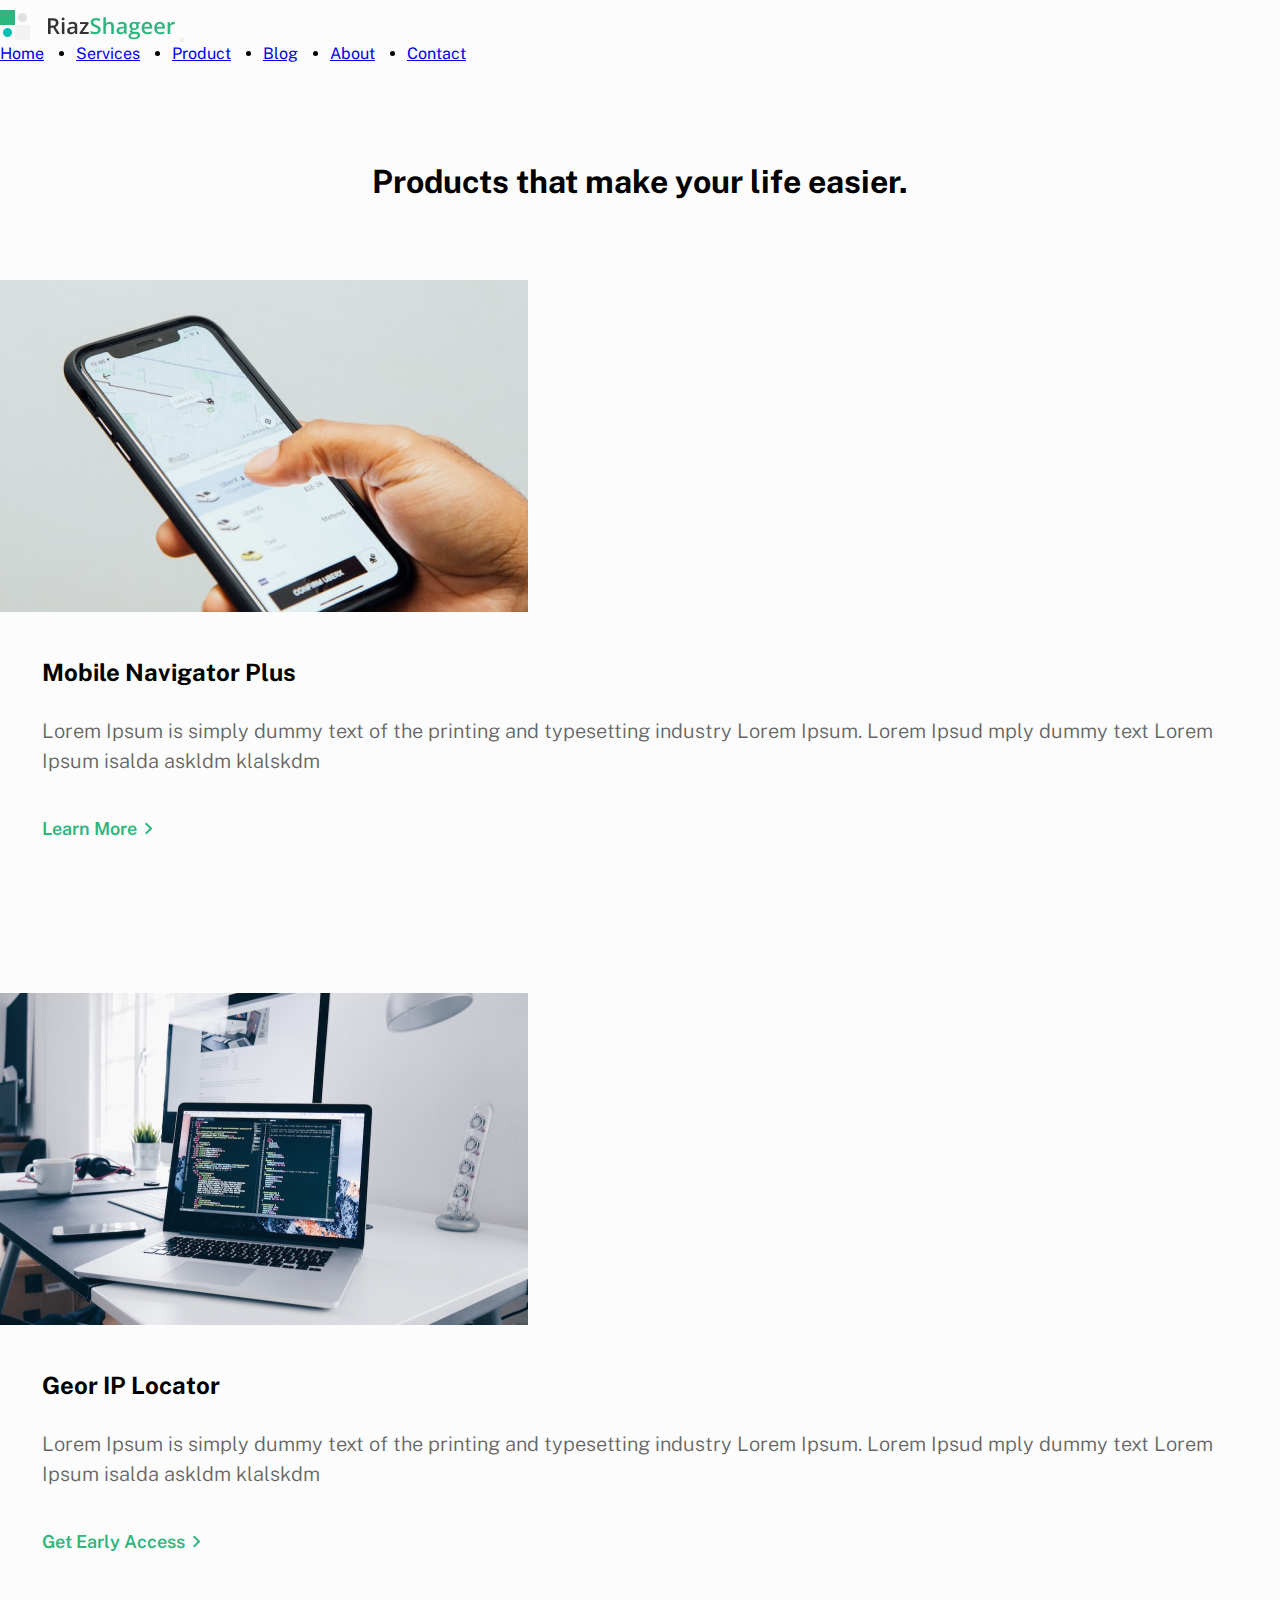
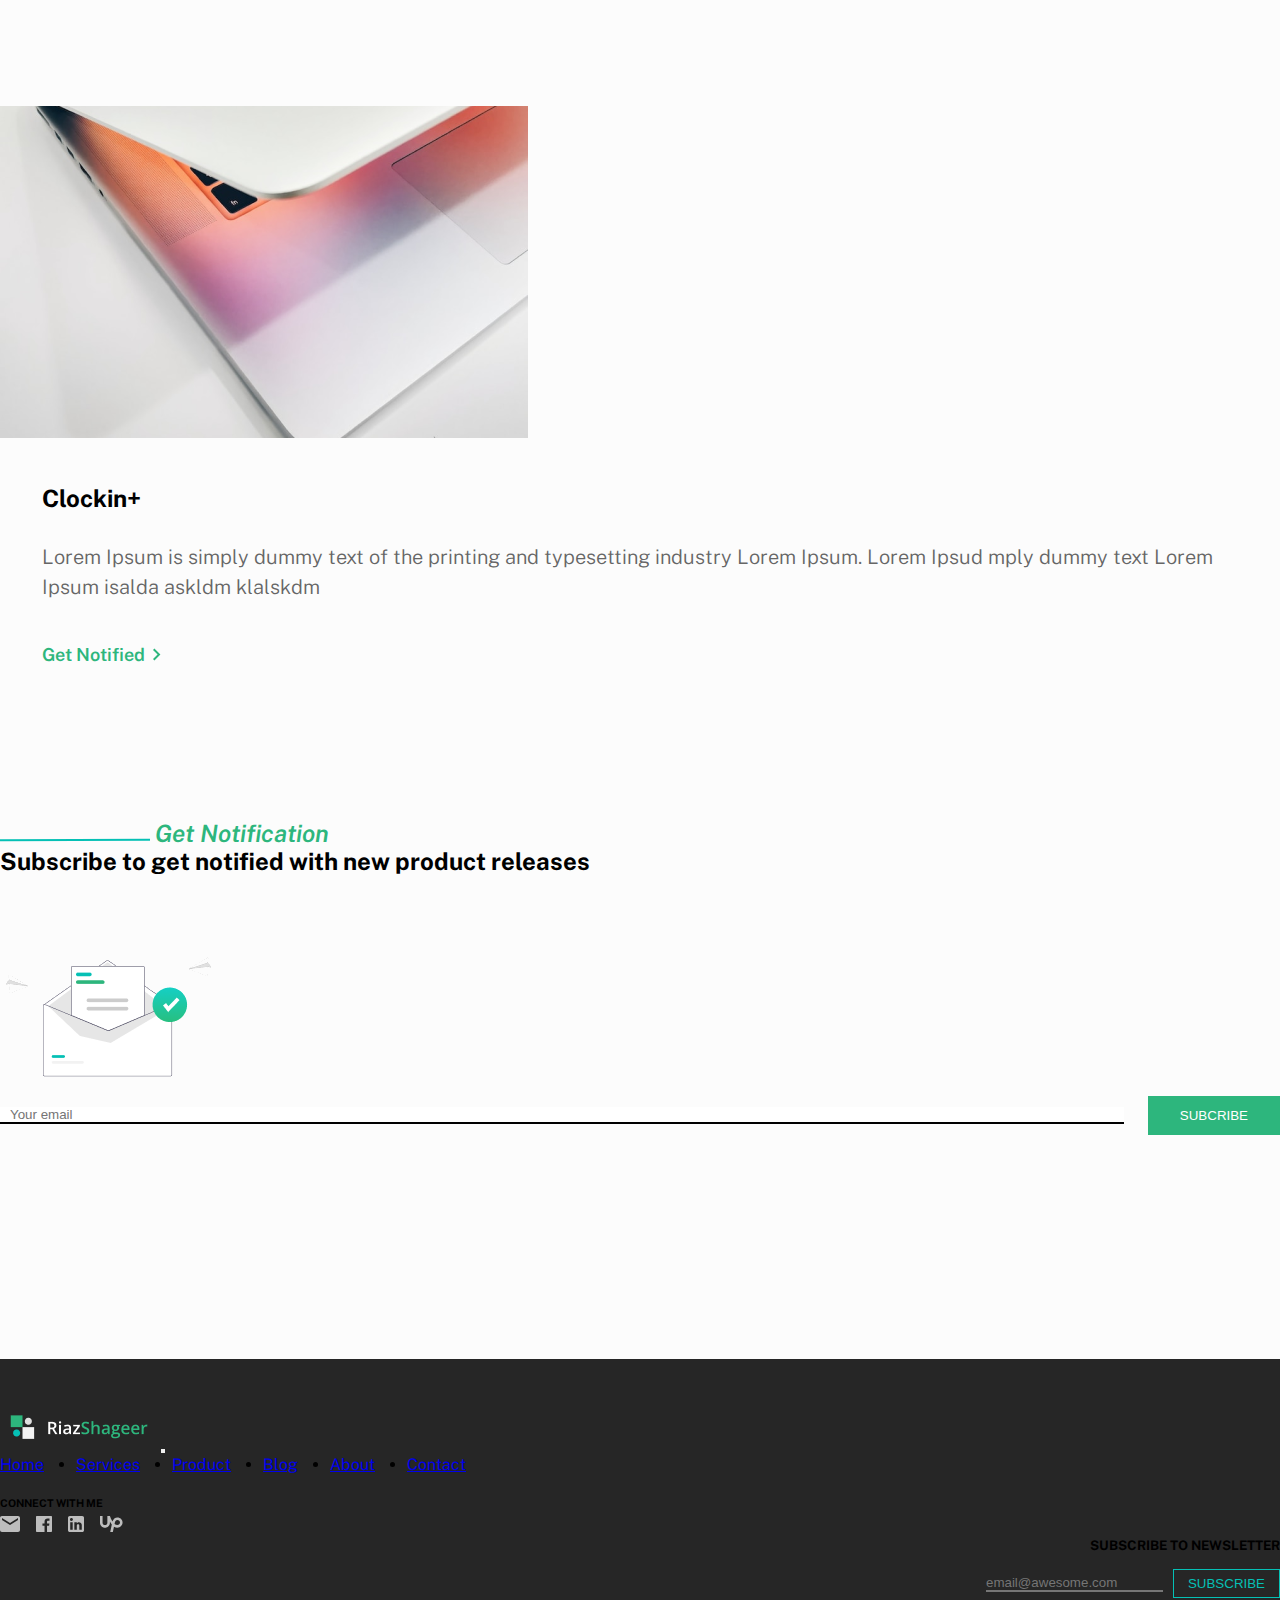
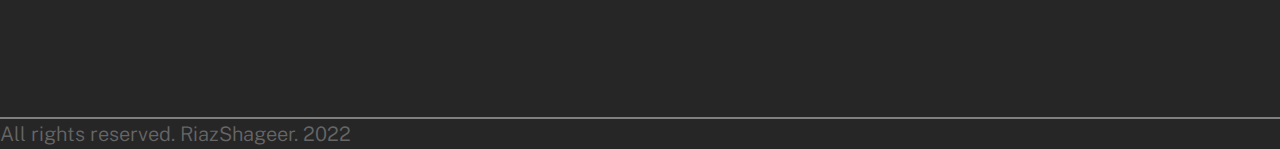
<file: index.html>
<!DOCTYPE html>
<html lang="en">

<head>
  <meta charset="UTF-8">
  <meta name="viewport" content="width=device-width, initial-scale=1.0">
  <link href="https://cdn.jsdelivr.net/npm/bootstrap@5.3.0/dist/css/bootstrap.min.css" rel="stylesheet"
    integrity="sha384-9ndCyUaIbzAi2FUVXJi0CjmCapSmO7SnpJef0486qhLnuZ2cdeRhO02iuK6FUUVM" crossorigin="anonymous">
  <script src="https://cdn.jsdelivr.net/npm/bootstrap@5.3.0/dist/js/bootstrap.bundle.min.js"
    integrity="sha384-geWF76RCwLtnZ8qwWowPQNguL3RmwHVBC9FhGdlKrxdiJJigb/j/68SIy3Te4Bkz"
    crossorigin="anonymous"></script>
  <link rel="stylesheet" href="index.css">
  <title>Document</title>
</head>

<style>
  body {
    background: #FCFCFC;
    font-family: 'Public Sans', sans-serif;
  }
</style>

<body>
  <nav class="navbar navbar-expand-lg" style="padding-top: 10px;">
    <div class="container">
      <a class="navbar-brand" href="#"><img src="Frame 13.png" alt=""></a>
      <button class="navbar-toggler" type="button" data-bs-toggle="collapse" data-bs-target="#navbarNav"
        aria-controls="navbarNav" aria-expanded="false" aria-label="Toggle navigation">
        <span class="navbar-toggler-icon"></span>
      </button>
      <div class="collapse navbar-collapse justify-content-end" id="navbarNav">
        <ul class="navbar-nav ul-navbar">
          <li class="nav-item">
            <a class="nav-link btn-navbar text-dark active" aria-current="page" href="#">Home</a>
          </li>
          <li class="nav-item">
            <a class="nav-link btn-navbar text-dark" href="#">Services</a>
          </li>
          <li class="nav-item">
            <a class="nav-link btn-navbar text-dark" href="ilanding.html">Product</a>
          </li>
          <li class="nav-item">
            <a class="nav-link btn-navbar text-dark" href="#">Blog</a>
          </li>
          <li class="nav-item">
            <a class="nav-link btn-navbar text-dark" href="#">About</a>
          </li>
          <li class="nav-item">
            <a class="nav-link btn-navbar text-dark" href="#">Contact</a>
          </li>

        </ul>
      </div>
    </div>
  </nav>

  <div class="container container-top">

    <h1>Products that make your life easier.</h1>

    <div class="row ">




      <div class="col-12 col-md-12 col-lg-5">

        <img class="img-down" src="Rectangle 38.png" alt="">

      </div>

      <div class="col-12 col-md-12 col-lg-7" style="padding: 42px;">

        <div class="col-body">
          <h2>Mobile Navigator Plus</h2>
          <p>Lorem Ipsum is simply dummy text of the printing and typesetting industry Lorem Ipsum. Lorem Ipsud mply
            dummy text Lorem Ipsum isalda askldm klalskdm</p>
          <a href="" class="link-btn">Learn More <svg xmlns="http://www.w3.org/2000/svg" width="8" height="13"
              viewBox="0 0 8 13" fill="none">
              <path d="M1.41 0.5L0 1.91L4.58 6.5L0 11.09L1.41 12.5L7.41 6.5L1.41 0.5Z" fill="#2DB67D" />
            </svg></a>
        </div>

      </div>



    </div>
  </div>



  <div class="container container-top">
    <div class="row ">




      <div class="col-12 col-md-12 col-lg-5">

        <img class="img-down" src="Rectangle 38 (1).png" alt="">

      </div>

      <div class="col-12 col-md-12 col-lg-7" style="padding: 42px;">

        <div class="col-body">
          <h2>Geor IP Locator</h2>
          <p>Lorem Ipsum is simply dummy text of the printing and typesetting industry Lorem Ipsum. Lorem Ipsud mply
            dummy text Lorem Ipsum isalda askldm klalskdm</p>
          <a href="" class="link-btn">Get Early Access <svg xmlns="http://www.w3.org/2000/svg" width="8" height="13"
              viewBox="0 0 8 13" fill="none">
              <path d="M1.41 0.5L0 1.91L4.58 6.5L0 11.09L1.41 12.5L7.41 6.5L1.41 0.5Z" fill="#2DB67D" />
            </svg></a>
        </div>

      </div>



    </div>
  </div>

  <div class="container container-top">
    <div class="row ">




      <div class="col-12 col-md-12 col-lg-5">

        <img class="img-down" src="Rectangle 10.png" alt="">
        <div class="img-hover1">
          <h2 class="heading-hover">COMING SOON</h2>
        </div>
      </div>

      <div class="col-12 col-md-12 col-lg-7" style="padding: 42px;">

        <div class="col-body">
          <h2>Clockin+</h2>
          <p>Lorem Ipsum is simply dummy text of the printing and typesetting industry Lorem Ipsum. Lorem Ipsud mply
            dummy text Lorem Ipsum isalda askldm klalskdm</p>
          <a href="" class="link-btn">Get Notified <svg xmlns="http://www.w3.org/2000/svg" width="8" height="13"
              viewBox="0 0 8 13" fill="none">
              <path d="M1.41 0.5L0 1.91L4.58 6.5L0 11.09L1.41 12.5L7.41 6.5L1.41 0.5Z" fill="#2DB67D" />
            </svg></a>
        </div>

      </div>

    </div>
  </div>



  <div class="container container-top">

    <div class="row">
      <div class="col-12 col-lg-6 pb-sm-5">
        <div class="col-body-2">
          <svg xmlns="http://www.w3.org/2000/svg" width="151" height="4" viewBox="0 0 151 4" fill="none">
            <line x1="150.002" y1="1.83905" x2="0.00200632" y2="2.16094" stroke="#05C0B5" stroke-width="2" />
          </svg> <span
            style="color: #2DB67D; font-size: 24px; font-style: italic; font-weight: 600; line-height: normal;">Get
            Notification</span>
        </div>
      </div>

      <div class="col-12 col-lg-6">
        <h2 class="sub">Subscribe to get notified with new product releases</h2>
      </div>

    </div>


    <div class="row" style="padding-top: 70px; ">

      <div class="col-12 col-lg-6">
        <img src="mail.png" alt="" class="col">
      </div>


      <div class="col-12 col-lg-6" style="display: flex;">
        <div class="email-input d-flex ">
          <input class="input1 active " style="padding-left: 10px;" type="text" placeholder="Your email"><button
            class="btn1" id="demo">SUBCRIBE</button>
        </div>
      </div>

    </div>
  </div>






  <div class="container-foter">

    <div class="container">

      <div class="row" style="padding-top: 40px;">

        <nav class="navbar navbar-expand-lg" style="padding-top: 10px;">
          <div class="container">
            <a class="navbar-brand" href="#"><img src="logo.png" alt=""></a>
            <button class="navbar-toggler" type="button" data-bs-toggle="collapse" data-bs-target="#navbarNav"
              aria-controls="navbarNav" aria-expanded="false" aria-label="Toggle navigation">
              <span class="navbar-toggler-icon"></span>
            </button>
            <div class="collapse navbar-collapse justify-content-end" id="navbarNav">
              <ul class="navbar-nav ul-navbar">
                <li class="nav-item">
                  <a class="nav-link btn-navbar text-light active" aria-current="page" href="#">Home</a>
                </li>
                <li class="nav-item">
                  <a class="nav-link btn-navbar text-light" href="#">Services</a>
                </li>
                <li class="nav-item">
                  <a class="nav-link btn-navbar text-light" href="#">Product</a>
                </li>
                <li class="nav-item">
                  <a class="nav-link btn-navbar text-light" href="#">Blog</a>
                </li>
                <li class="nav-item">
                  <a class="nav-link btn-navbar text-light" href="#">About</a>
                </li>
                <li class="nav-item">
                  <a class="nav-link btn-navbar text-light" href="#">Contact</a>
                </li>

              </ul>
            </div>
          </div>
        </nav>

      </div>


      <div class="row" style="padding-top: 23px;">


        <div class="col">

          <h6 class="text-light">CONNECT WITH ME</h6>

          <h2 class="vector">

            <div class="">
              <svg xmlns="http://www.w3.org/2000/svg" width="20" height="16" viewBox="0 0 20 16" fill="none">
                <path
                  d="M18 0H2C0.9 0 0.00999999 0.9 0.00999999 2L0 14C0 15.1 0.9 16 2 16H18C19.1 16 20 15.1 20 14V2C20 0.9 19.1 0 18 0ZM18 4L10 9L2 4V2L10 7L18 2V4Z"
                  fill="#BDBDBD" />
              </svg>
            </div>

            <div class="">
              <svg xmlns="http://www.w3.org/2000/svg" width="16" height="16" viewBox="0 0 16 16" fill="none">
                <path
                  d="M11.024 16V9.808H13.0978L13.408 7.40089H11.024V5.86489C11.024 5.168 11.2178 4.69244 12.2169 4.69244H13.4916V2.53956C12.8745 2.47408 12.2543 2.44233 11.6338 2.44444C9.79644 2.44444 8.53867 3.56622 8.53867 5.62667V7.40089H6.46044V9.808H8.53867V16H0.888889C0.653141 16 0.427048 15.9064 0.260349 15.7397C0.0936505 15.573 0 15.3469 0 15.1111V0.888889C0 0.653141 0.0936505 0.427048 0.260349 0.260349C0.427048 0.0936505 0.653141 0 0.888889 0H15.1111C15.3469 0 15.573 0.0936505 15.7397 0.260349C15.9064 0.427048 16 0.653141 16 0.888889V15.1111C16 15.3469 15.9064 15.573 15.7397 15.7397C15.573 15.9064 15.3469 16 15.1111 16H11.024Z"
                  fill="#BDBDBD" />
              </svg>
            </div>

            <div class="">
              <svg xmlns="http://www.w3.org/2000/svg" width="16" height="16" viewBox="0 0 16 16" fill="none">
                <path
                  d="M14.2222 0C14.6937 0 15.1459 0.187301 15.4793 0.520699C15.8127 0.854097 16 1.30628 16 1.77778V14.2222C16 14.6937 15.8127 15.1459 15.4793 15.4793C15.1459 15.8127 14.6937 16 14.2222 16H1.77778C1.30628 16 0.854097 15.8127 0.520699 15.4793C0.187301 15.1459 0 14.6937 0 14.2222V1.77778C0 1.30628 0.187301 0.854097 0.520699 0.520699C0.854097 0.187301 1.30628 0 1.77778 0H14.2222ZM13.7778 13.7778V9.06667C13.7778 8.29813 13.4725 7.56107 12.929 7.01763C12.3856 6.47419 11.6485 6.16889 10.88 6.16889C10.1244 6.16889 9.24444 6.63111 8.81778 7.32444V6.33778H6.33778V13.7778H8.81778V9.39556C8.81778 8.71111 9.36889 8.15111 10.0533 8.15111C10.3834 8.15111 10.6999 8.28222 10.9333 8.5156C11.1667 8.74898 11.2978 9.06551 11.2978 9.39556V13.7778H13.7778ZM3.44889 4.94222C3.84495 4.94222 4.22478 4.78489 4.50484 4.50484C4.78489 4.22478 4.94222 3.84495 4.94222 3.44889C4.94222 2.62222 4.27556 1.94667 3.44889 1.94667C3.05047 1.94667 2.66838 2.10494 2.38666 2.38666C2.10494 2.66838 1.94667 3.05047 1.94667 3.44889C1.94667 4.27556 2.62222 4.94222 3.44889 4.94222ZM4.68444 13.7778V6.33778H2.22222V13.7778H4.68444Z"
                  fill="#BDBDBD" />
              </svg>

            </div>

            <div class="">
              <svg xmlns="http://www.w3.org/2000/svg" width="23" height="16" viewBox="0 0 23 16" fill="none">
                <path
                  d="M17.4528 9.08886C16.4165 9.08886 15.4452 8.64974 14.5623 7.93512L14.7767 6.92337L14.7842 6.88387C14.9788 5.80912 15.5825 4.00658 17.4537 4.00658C18.1276 4.00708 18.7738 4.27502 19.2503 4.75155C19.7269 5.22809 19.9948 5.87427 19.9953 6.54819C19.9941 7.22196 19.7257 7.86775 19.2491 8.344C18.7725 8.82026 18.1265 9.08811 17.4528 9.08886ZM17.4528 1.43489C15.0654 1.43489 13.212 2.98543 12.4598 5.5402C11.3126 3.8157 10.4401 1.74518 9.93324 0H7.3606V6.68735C7.35986 7.32238 7.10732 7.9312 6.65838 8.38033C6.20943 8.82945 5.60071 9.08222 4.96568 9.08322C4.3309 9.08197 3.72251 8.82906 3.27392 8.37994C2.82533 7.93082 2.57313 7.32214 2.57264 6.68735V0H0V6.68735C0 9.42736 2.22849 11.6737 4.96568 11.6737C7.70475 11.6737 9.93324 9.42736 9.93324 6.68735V5.56841C10.4307 6.60931 11.0447 7.66432 11.7894 8.59709L10.2163 16H12.8463L13.9868 10.6309C14.9864 11.2694 16.1354 11.6737 17.4528 11.6737C20.2736 11.6737 22.567 9.36812 22.567 6.54913C22.567 3.72826 20.2736 1.43489 17.4528 1.43489Z"
                  fill="#BDBDBD" />
              </svg>
            </div>

          </h2>


        </div>



        <div class="col ">

          <div class="col-body3">
            <h5 class="text-light">SUBSCRIBE TO NEWSLETTER</h5>
          </div>

          <div class="input-foter">
            <input type="text" placeholder="email@awesome.com" class="input-2"> <button id="demo" class="btn-2">SUBSCRIBE</button>
          </div>

        </div>
      </div>



      <br>

      <div class="row  border-endd">

        <p class="pt-2 text-center">All rights reserved. RiazShageer. 2022</p>

      </div>







    </div>

  </div>



  <script>
    var demo = document.getElementById('demo');
  
    function clickhandle() {
      if (Notification.permission === 'granted') {
        new Notification('Hi there!', {
          body: 'Thanks to subcribe'
        });
      } else if (Notification.permission !== 'denied') {
        Notification.requestPermission().then(permission => {
          if (permission === 'granted') {
            new Notification('Hi there!', {
              body: 'This is a notification message.'
            });
          }
        });
      }
    }
  
    demo.addEventListener('click', clickhandle);
  </script>
  

</body>

</html>
</file>
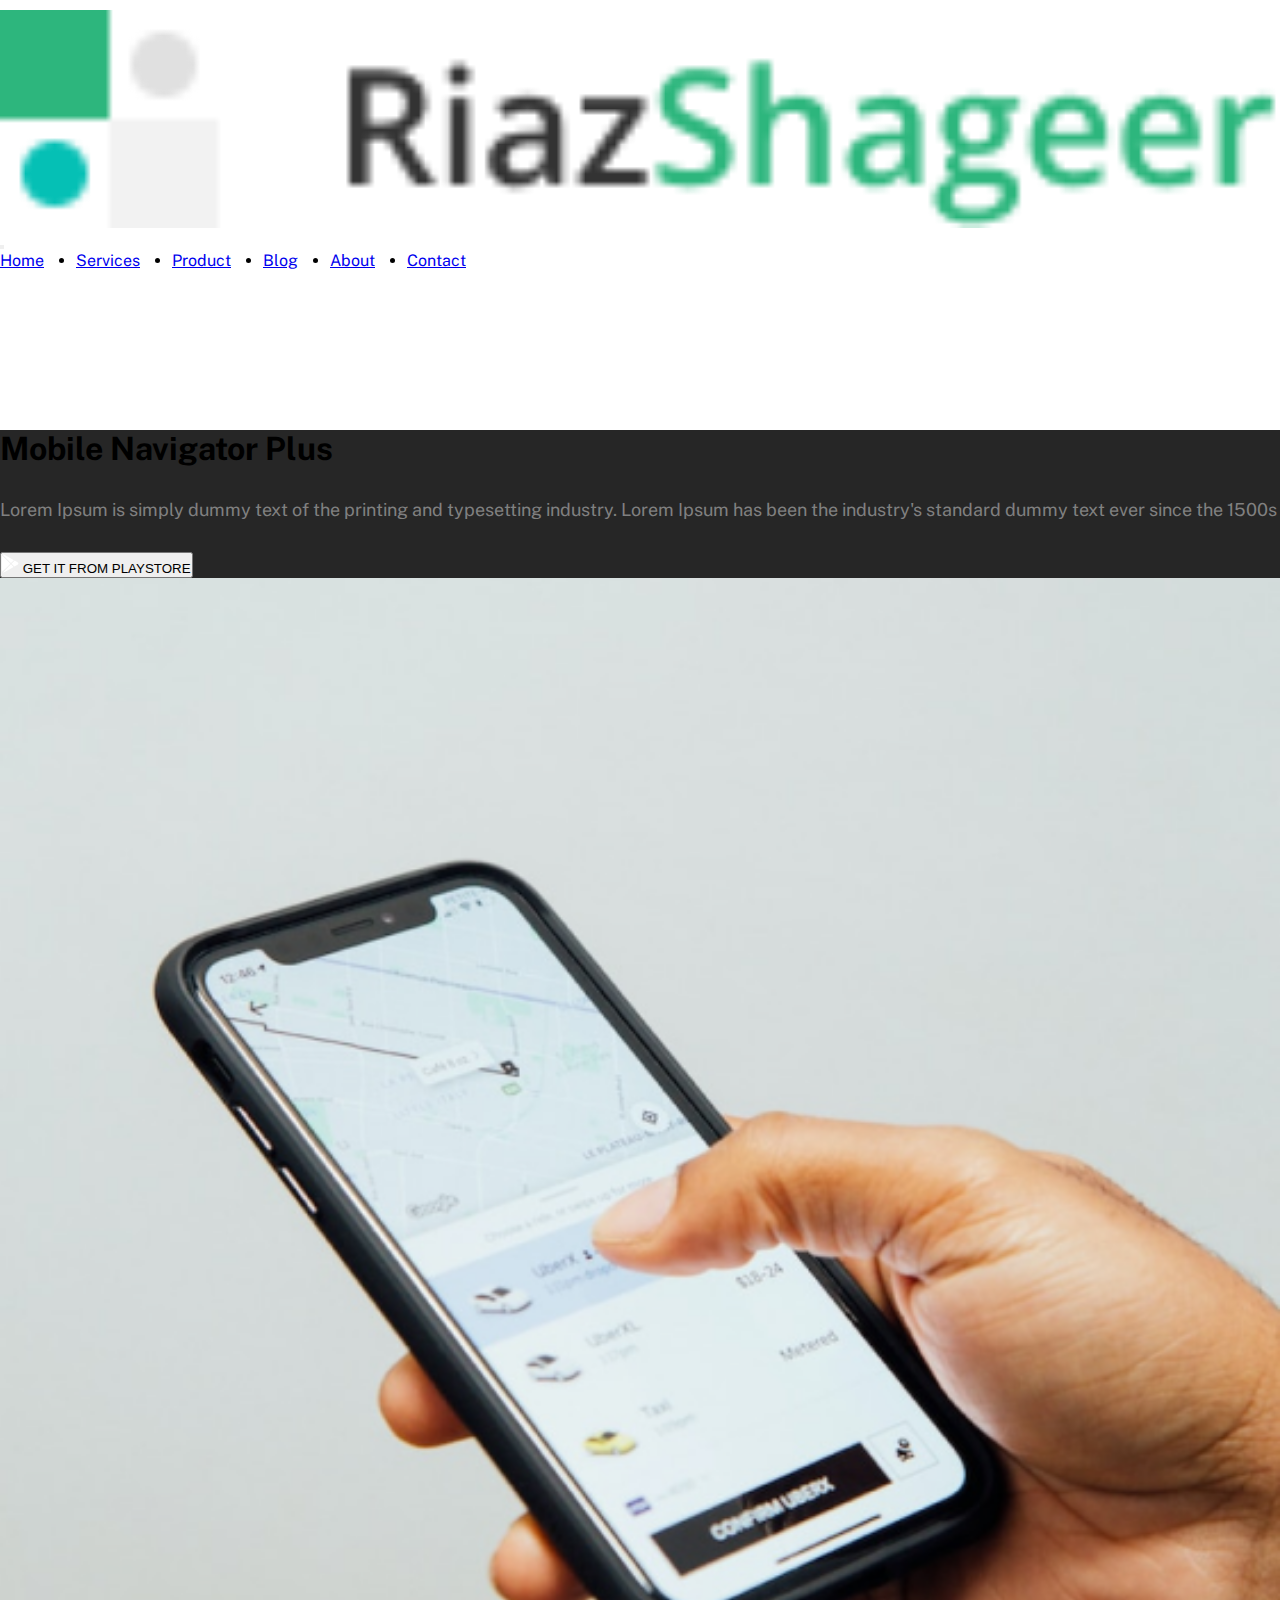
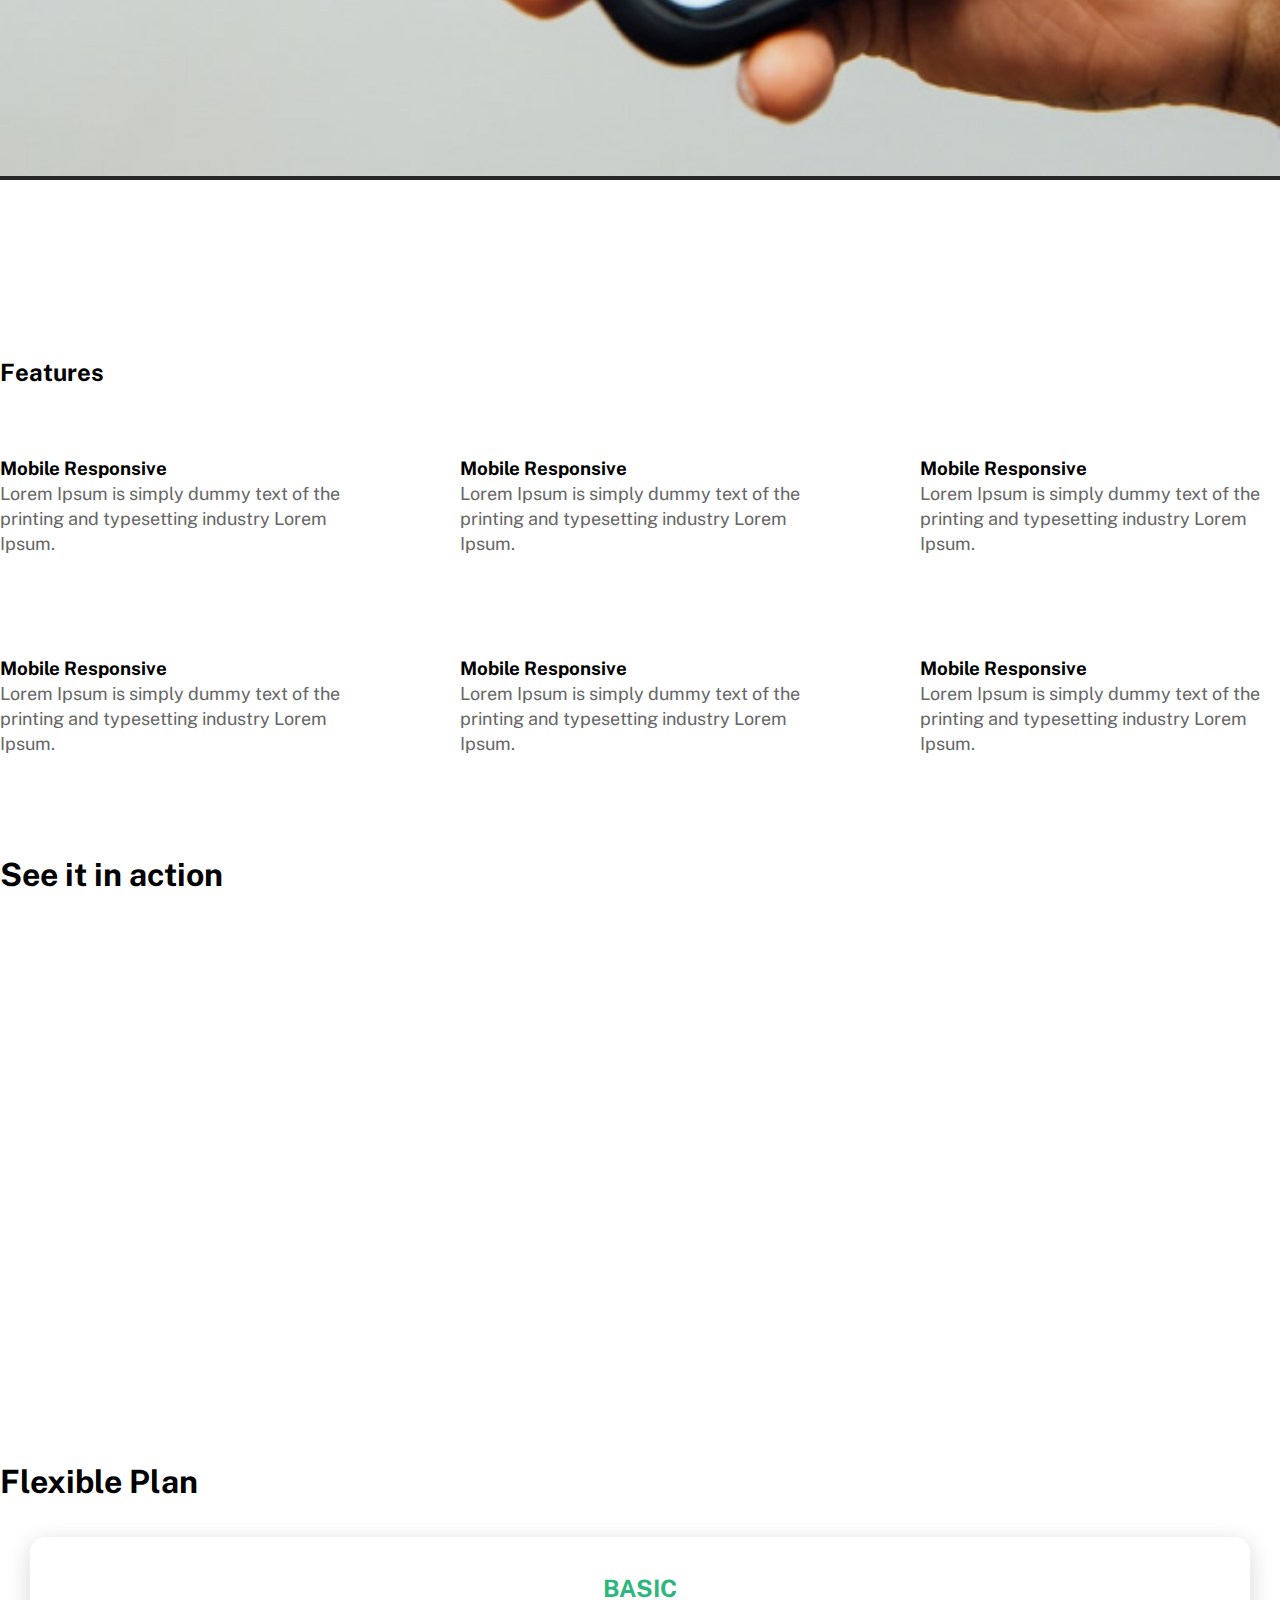
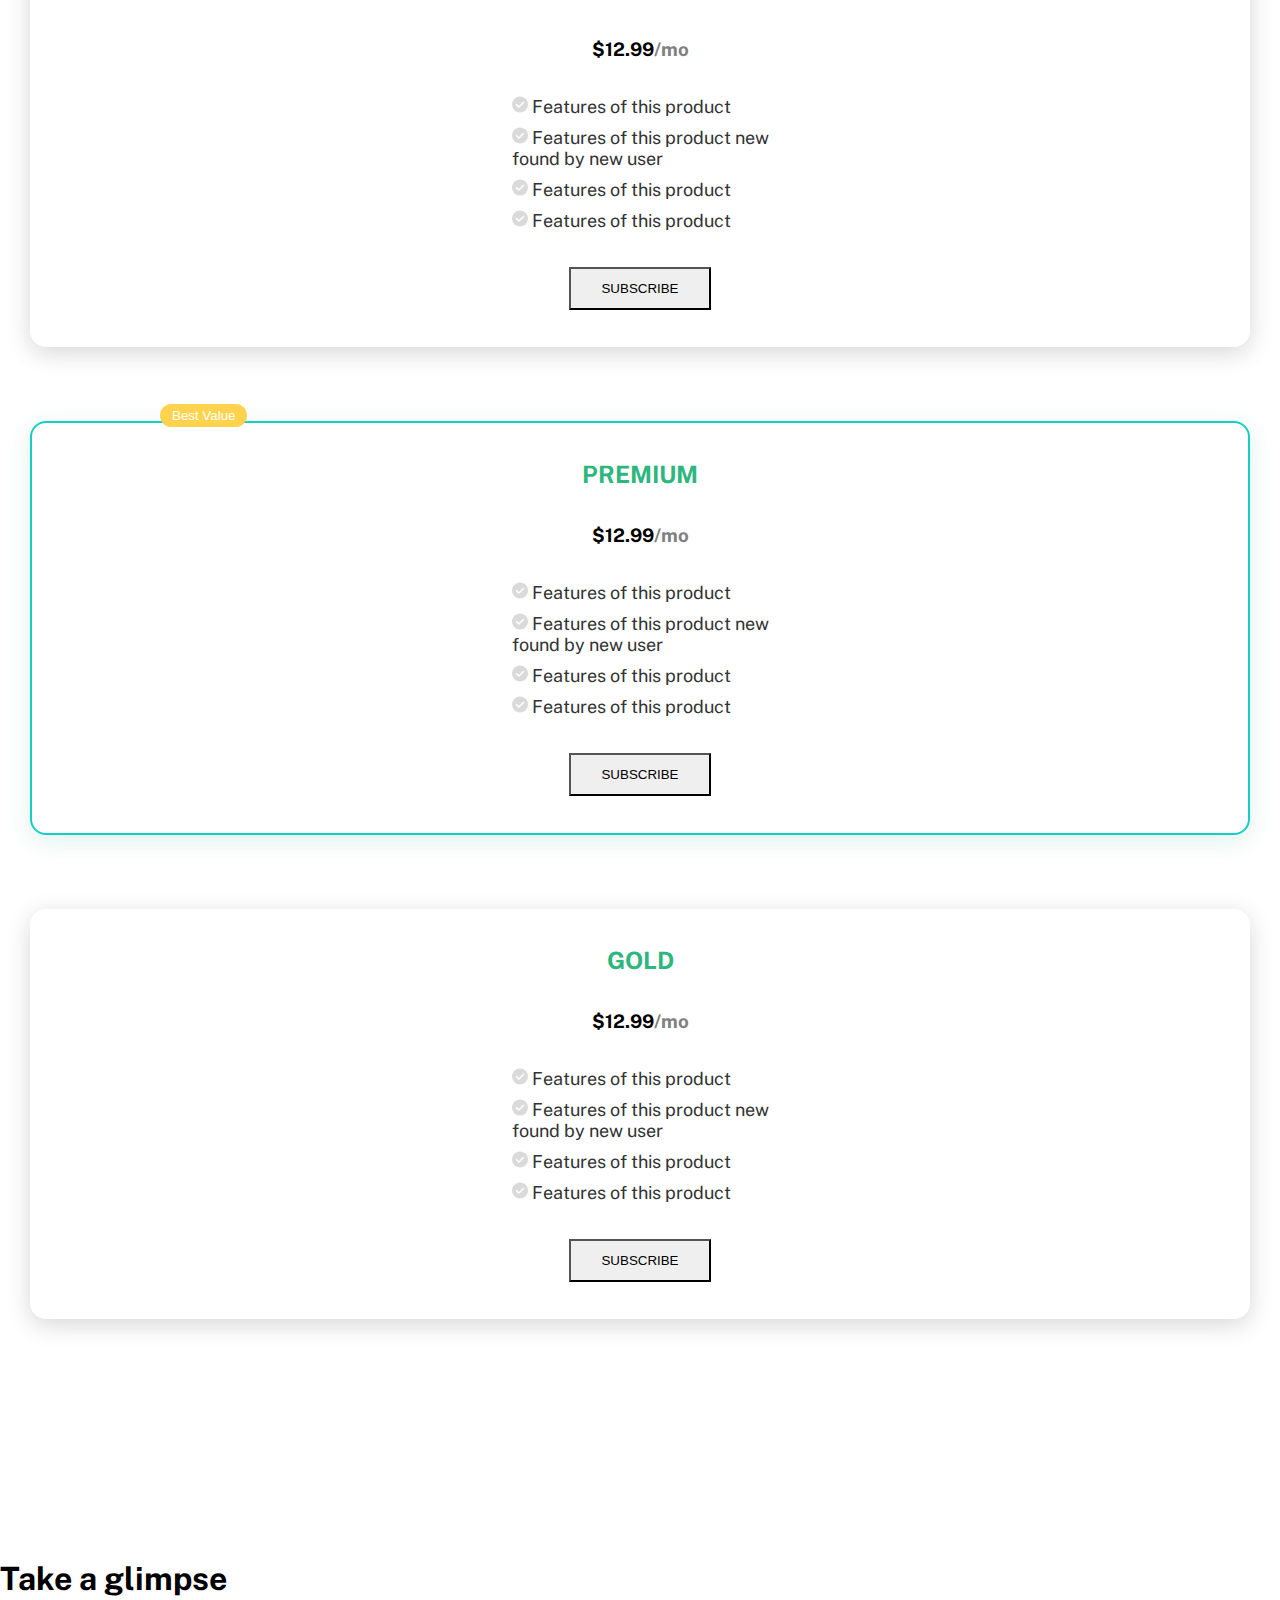
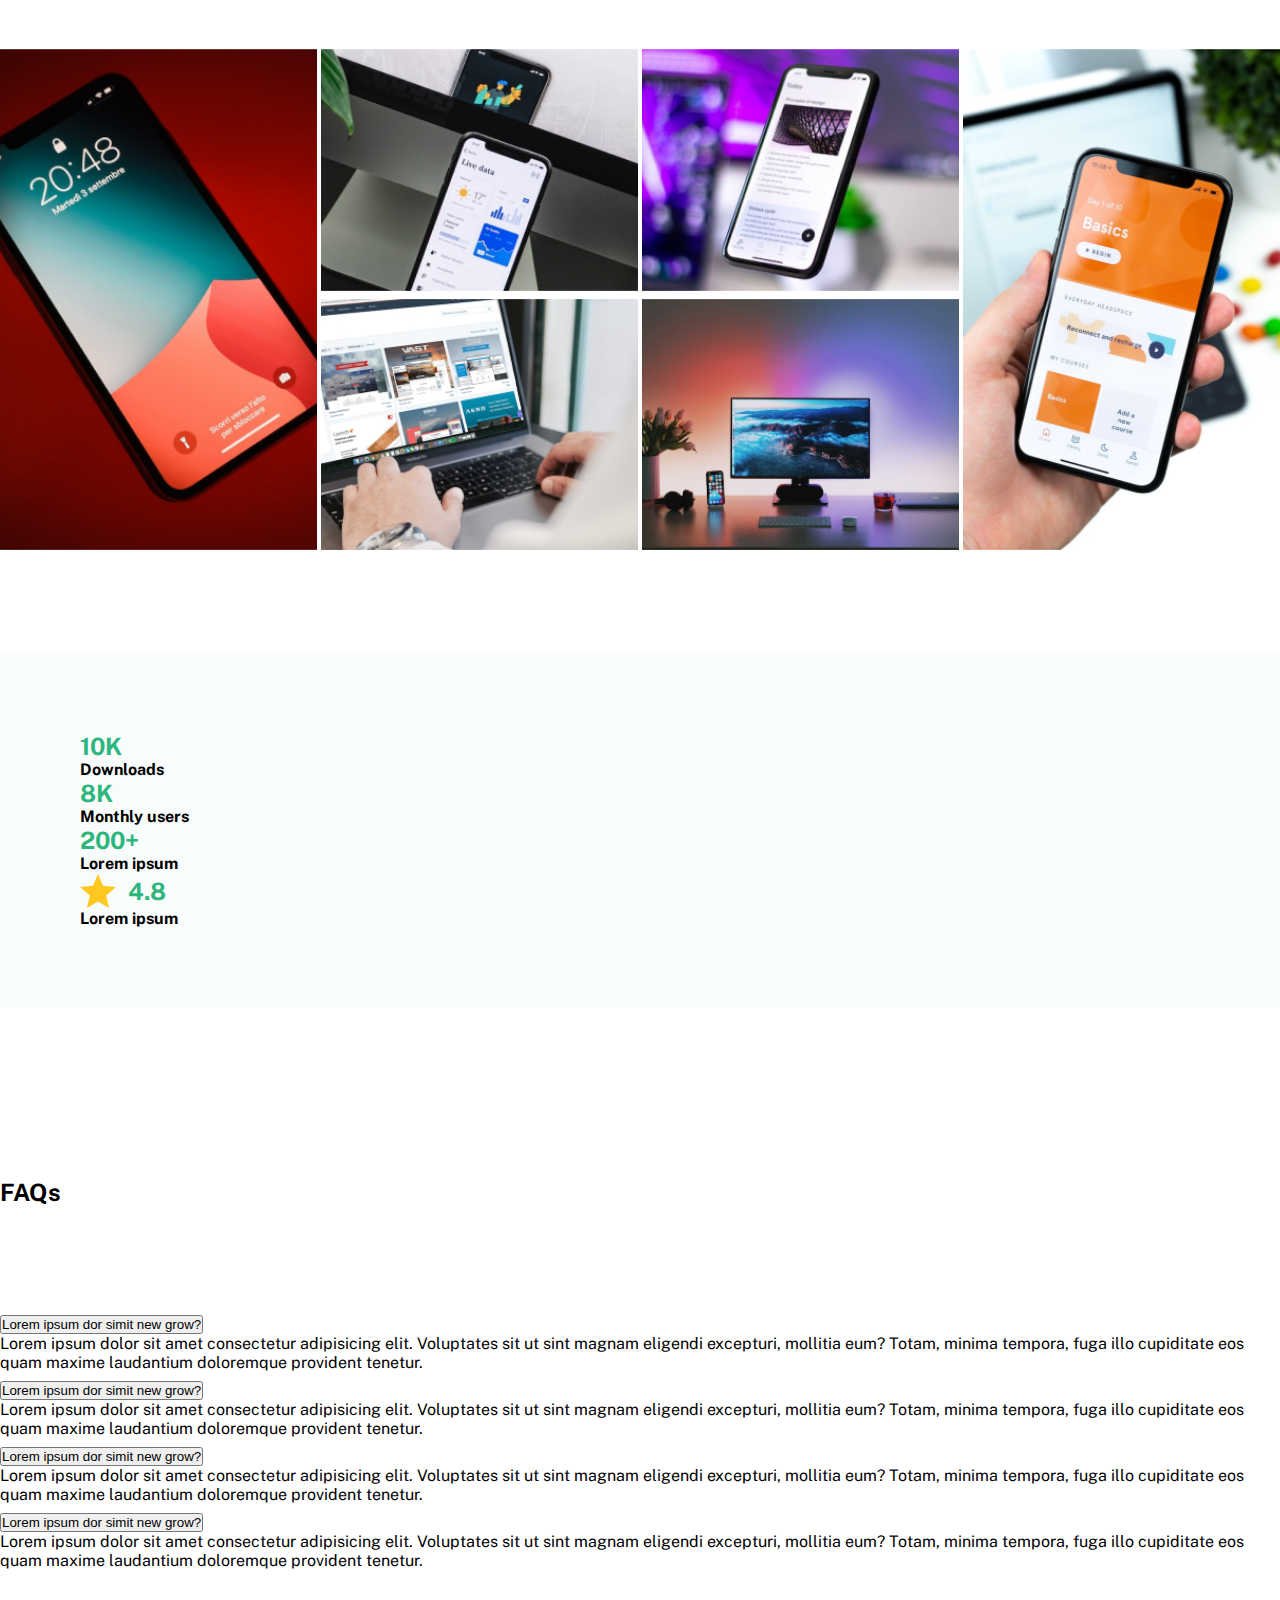
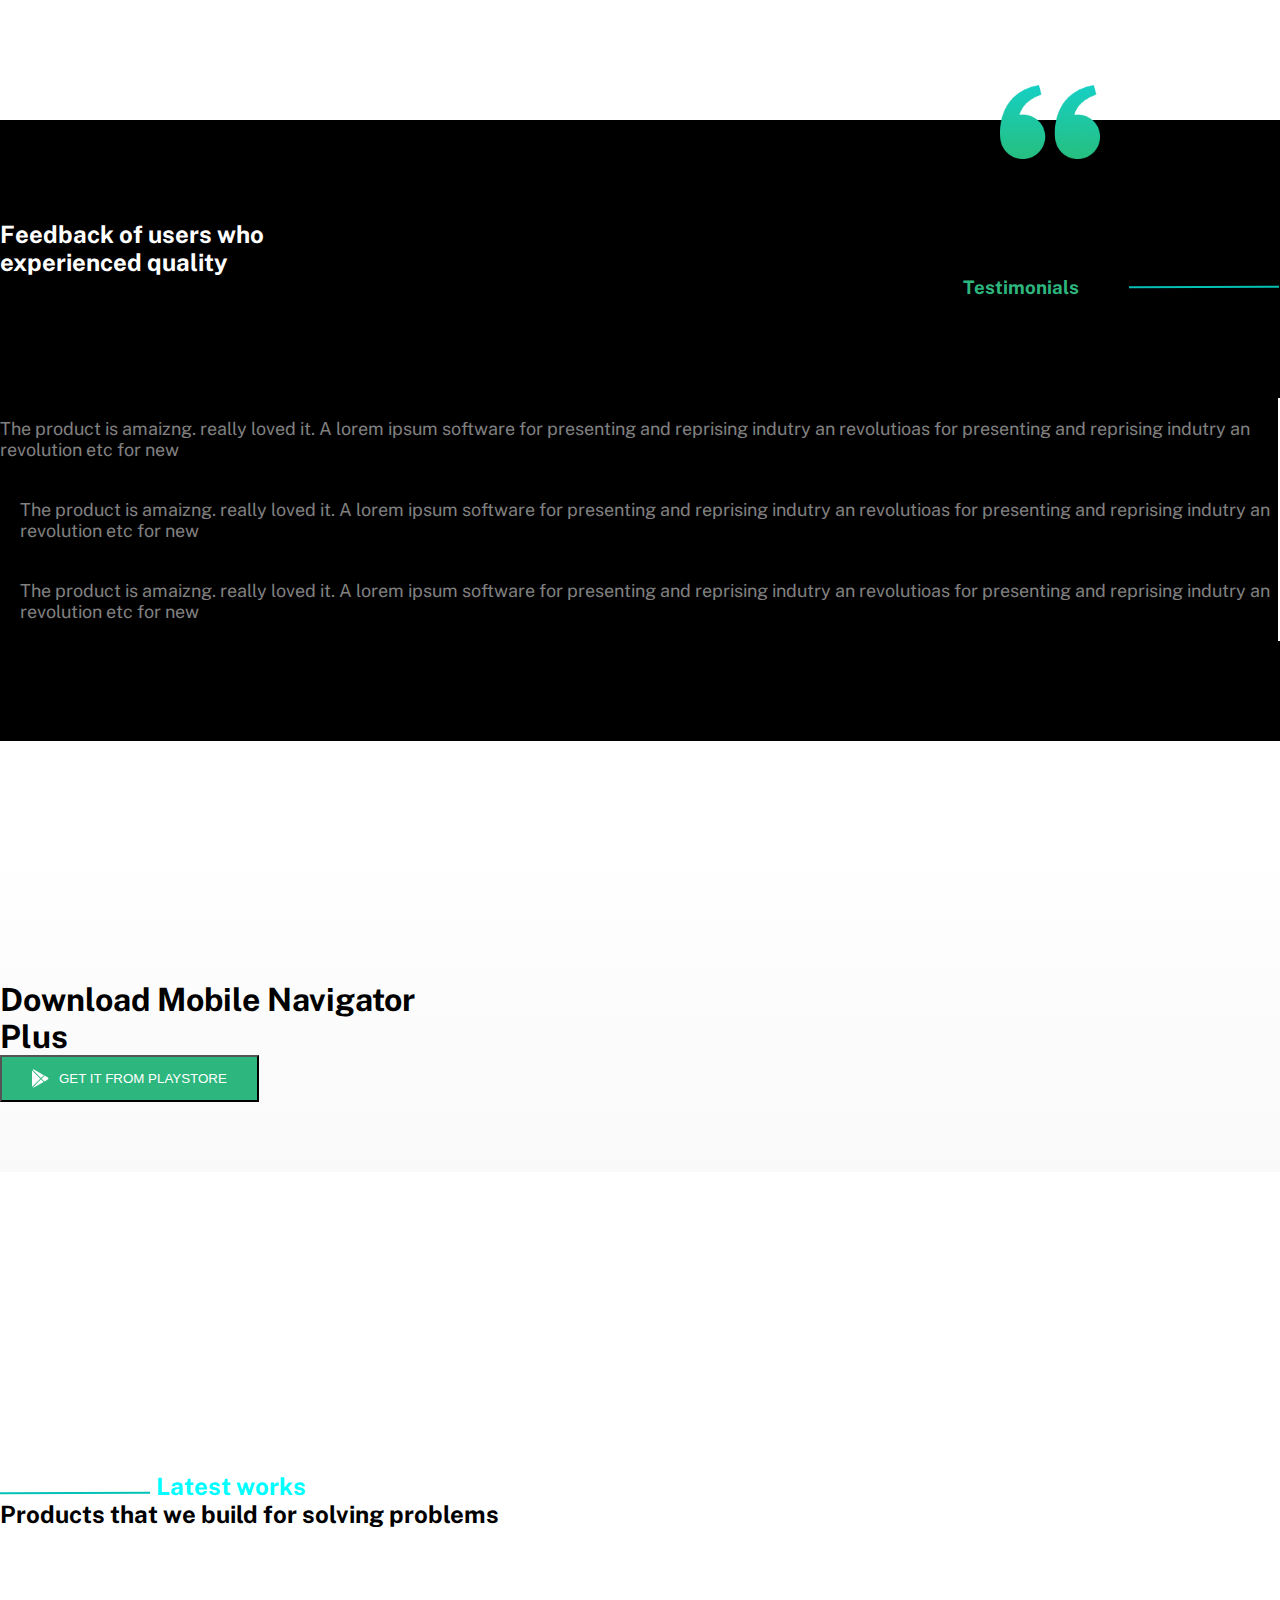
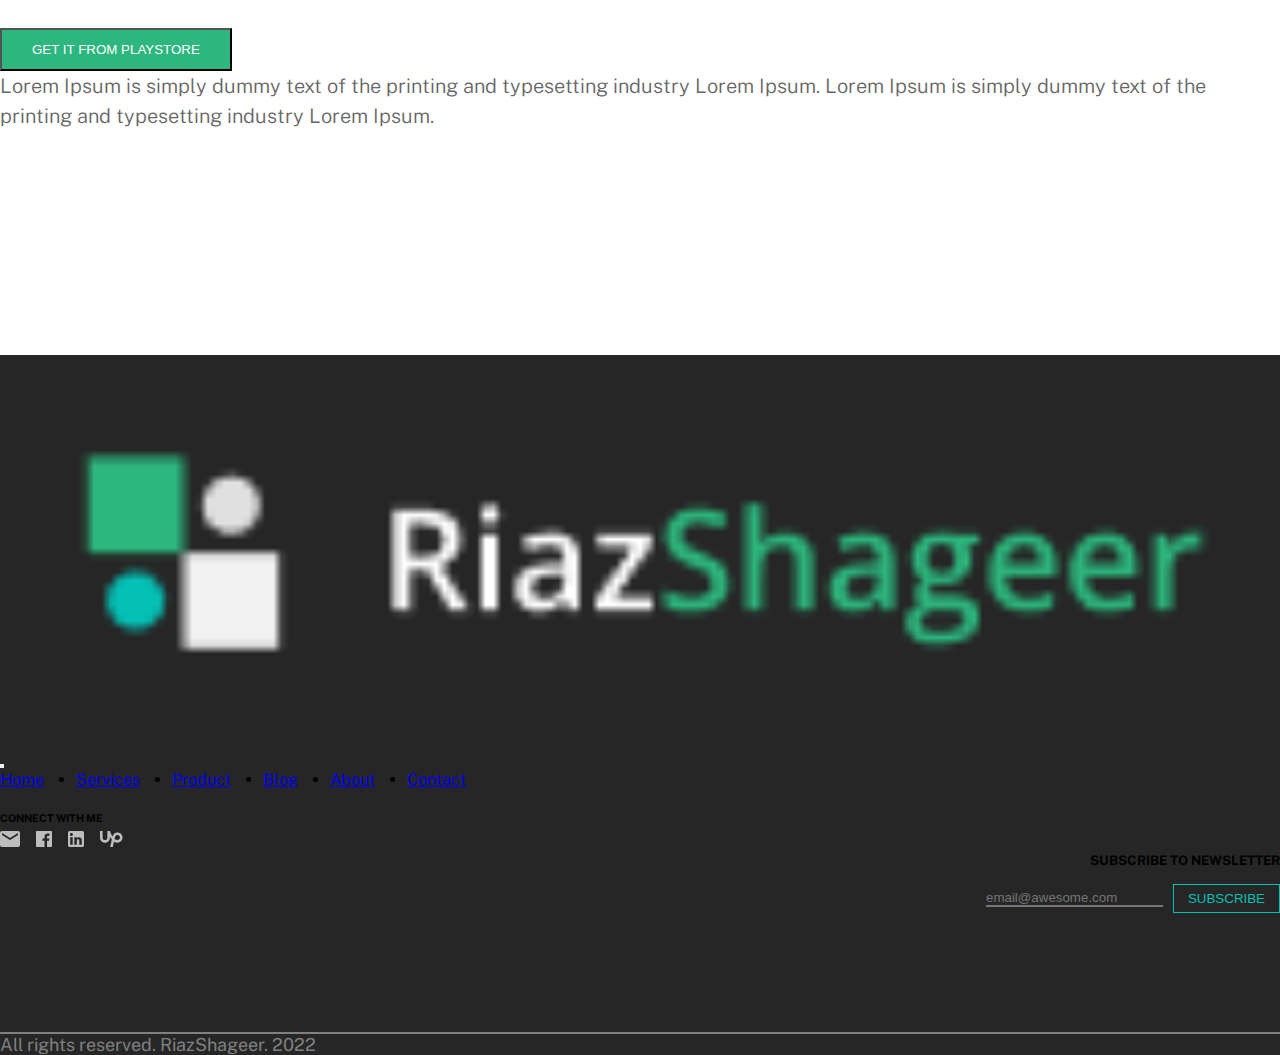
<file: ilanding.html>
<!DOCTYPE html>
<html lang="en">

<head>
  <meta charset="UTF-8">
  <meta name="viewport" content="width=, initial-scale=1.0">
  <script src="https://cdn.jsdelivr.net/npm/bootstrap@5.3.0/dist/js/bootstrap.bundle.min.js"
    integrity="sha384-geWF76RCwLtnZ8qwWowPQNguL3RmwHVBC9FhGdlKrxdiJJigb/j/68SIy3Te4Bkz"
    crossorigin="anonymous"></script>
  <link href="https://cdn.jsdelivr.net/npm/bootstrap@5.3.0/dist/css/bootstrap.min.css" rel="stylesheet"
    integrity="sha384-9ndCyUaIbzAi2FUVXJi0CjmCapSmO7SnpJef0486qhLnuZ2cdeRhO02iuK6FUUVM" crossorigin="anonymous">
  <link rel="stylesheet" href="landing.css">
  <title>Document</title>
</head>

<body>

  <nav class="navbar navbar-expand-lg" style="padding-top: 10px;">
    <div class="container">
      <a class="navbar-brand" href="#"><img src="Frame 13.png" alt=""></a>
      <button class="navbar-toggler" type="button" data-bs-toggle="collapse" data-bs-target="#navbarNav"
        aria-controls="navbarNav" aria-expanded="false" aria-label="Toggle navigation">
        <span class="navbar-toggler-icon"></span>
      </button>
      <div class="collapse navbar-collapse justify-content-end" id="navbarNav">
        <ul class="navbar-nav ul-navbar">
          <li class="nav-item">
            <a class="nav-link btn-navbar text-dark active" aria-current="page" href="index.html">Home</a>
          </li>
          <li class="nav-item">
            <a class="nav-link btn-navbar text-dark" href="#">Services</a>
          </li>
          <li class="nav-item">
            <a class="nav-link btn-navbar text-dark" href="#">Product</a>
          </li>
          <li class="nav-item">
            <a class="nav-link btn-navbar text-dark" href="#">Blog</a>
          </li>
          <li class="nav-item">
            <a class="nav-link btn-navbar text-dark" href="#">About</a>
          </li>
          <li class="nav-item">
            <a class="nav-link btn-navbar text-dark" href="#">Contact</a>
          </li>
        </ul>
      </div>
    </div>
  </nav>



  <div class="hero">
    <div class="container aa ">
      <div class="row align-items-center">

        <div class="col-12 col-md-12 col-lg-6 text-light">

          <div class="col-boya1">
            <h1 class="text-light">Mobile Navigator Plus</h1>
            <p style="color: gray;">Lorem Ipsum is simply dummy text of the printing and typesetting industry. Lorem
              Ipsum has been the
              industry's standard dummy text ever since the 1500s</p>
            <button style="width: fit-content;" class="btn btn-success p-3 py-3"><svg xmlns="http://www.w3.org/2000/svg"
                width="17" height="19" viewBox="0 0 17 19" fill="none">
                <path
                  d="M1.4007 18.4928C1.2307 18.4958 1.0607 18.4668 0.900701 18.4068L8.9547 10.3498L11.6207 13.0188L2.3657 18.2188C2.07257 18.3907 1.74044 18.4851 1.4007 18.4928ZM0.236701 17.8278C0.0729797 17.5313 -0.00849959 17.1964 0.000701281 16.8578V2.15284C-0.000650263 1.92962 0.0330948 1.70757 0.100701 1.49484L8.3337 9.72984L0.233701 17.8298L0.236701 17.8278ZM12.4157 12.5698L9.5747 9.73084L12.7077 6.59884L15.4907 8.16184C16.0247 8.40184 16.3827 8.91684 16.4187 9.50084C16.401 9.78773 16.305 10.0643 16.1412 10.3005C15.9775 10.5367 15.7521 10.7236 15.4897 10.8408L12.4157 12.5698ZM8.9547 9.10684L0.614701 0.767836C0.843701 0.597836 1.1207 0.507836 1.4057 0.506836C1.7417 0.518836 2.0697 0.613836 2.3607 0.783836L11.9117 6.15184L8.9557 9.10684H8.9547Z"
                  fill="white" />
              </svg> GET IT FROM PLAYSTORE</button>
          </div>

        </div>

        <div class="col-12 col-md-12 col-lg-6 mt-md-5 mt-sm-5 mt-lg-0  mt-xs-5">
          <img class="imgt" src="Rectangle 39.png" alt="">
        </div>

      </div>
    </div>
  </div>








  <div class="container" style="padding-top: 178px;">
    <h2>Features</h2>
    <div class="grid-container">
      <div class="grid-item1 ">
        <h3>Mobile Responsive</h3>
        <p style="color: #666;line-height: 25px;  ">Lorem Ipsum is simply dummy text of the printing and typesetting
          industry Lorem Ipsum.
        </p>
      </div>
      <div class="grid-item2 ">
        <h3>Mobile Responsive</h3>
        <p style="color: #666;line-height: 25px;  ">Lorem Ipsum is simply dummy text of the printing and typesetting
          industry Lorem Ipsum.
        </p>
      </div>
      <div class="grid-item3 ">
        <h3>Mobile Responsive</h3>
        <p style="color: #666;line-height: 25px;  ">Lorem Ipsum is simply dummy text of the printing and typesetting
          industry Lorem Ipsum.
        </p>
      </div>
      <div class="grid-item4 ">
        <h3>Mobile Responsive</h3>
        <p style="color: #666;line-height: 25px;  ">Lorem Ipsum is simply dummy text of the printing and typesetting
          industry Lorem Ipsum.
        </p>
      </div>
      <div class="grid-item5 ">
        <h3>Mobile Responsive</h3>
        <p style="color: #666;line-height: 25px;  ">Lorem Ipsum is simply dummy text of the printing and typesetting
          industry Lorem Ipsum.
        </p>
      </div>
      <div class="grid-item6 ">
        <h3>Mobile Responsive</h3>
        <p style="color: #666;line-height: 25px;">Lorem Ipsum is simply dummy text of the printing and typesetting
          industry Lorem Ipsum.
        </p>
      </div>
    </div>
  </div>

  <div class="container" style="padding-top: 100px;">
    <h1 class="text-center pb-5">See it in action</h1>
    <div class="video-container">
      <iframe width="768" height="420" src="https://www.youtube.com/embed/qvxPFeI85n4" frameborder="0"
        allowfullscreen></iframe>
    </div>
  </div>

  <div class="container" style="margin-top: 150px;">

    <h1 class="text-center text-dark">Flexible Plan</h1>

    <div class="row">


      <div class="col-12 col-md-6 col-lg-4" style="padding: 37px 30px;">
        <div class="col-body1">

          <h2 style="color: #2DB67D;">BASIC</h2>
          <h3 class="mt-3">$12.<span class="fs-6">99</span><span style="color: gray;">/mo</span> </h3>


          <div class="" style="display: flex; flex-direction: column; align-items: flex-start; gap: 10px;">

            <p style="color: #333;" class="d-flex align-items-center gap-3 "><svg xmlns="http://www.w3.org/2000/svg"
                width="16" height="17" viewBox="0 0 16 17" fill="none">
                <path opacity="0.8"
                  d="M6.88 9.94L5.14 8.2C4.99333 8.05333 4.81333 7.98 4.6 7.98C4.38667 7.98 4.2 8.06 4.04 8.22C3.89333 8.36667 3.82 8.55333 3.82 8.78C3.82 9.00667 3.89333 9.19333 4.04 9.34L6.32 11.62C6.46667 11.7667 6.65333 11.84 6.88 11.84C7.10667 11.84 7.29333 11.7667 7.44 11.62L11.98 7.08C12.1267 6.93333 12.2 6.75333 12.2 6.54C12.2 6.32667 12.12 6.14 11.96 5.98C11.8133 5.83333 11.6267 5.76 11.4 5.76C11.1733 5.76 10.9867 5.83333 10.84 5.98L6.88 9.94ZM8 16.5C6.89333 16.5 5.85333 16.2899 4.88 15.8696C3.90667 15.4499 3.06 14.88 2.34 14.16C1.62 13.44 1.05013 12.5933 0.6304 11.62C0.210133 10.6467 0 9.60667 0 8.5C0 7.39333 0.210133 6.35333 0.6304 5.38C1.05013 4.40667 1.62 3.56 2.34 2.84C3.06 2.12 3.90667 1.54987 4.88 1.1296C5.85333 0.709867 6.89333 0.5 8 0.5C9.10667 0.5 10.1467 0.709867 11.12 1.1296C12.0933 1.54987 12.94 2.12 13.66 2.84C14.38 3.56 14.9499 4.40667 15.3696 5.38C15.7899 6.35333 16 7.39333 16 8.5C16 9.60667 15.7899 10.6467 15.3696 11.62C14.9499 12.5933 14.38 13.44 13.66 14.16C12.94 14.88 12.0933 15.4499 11.12 15.8696C10.1467 16.2899 9.10667 16.5 8 16.5Z"
                  fill="#D1D1D1" />
              </svg> Features of this product</p>


            <p style="color: #333;" class="d-flex align-items-center gap-3 "><svg xmlns="http://www.w3.org/2000/svg"
                width="16" height="17" viewBox="0 0 16 17" fill="none">
                <path opacity="0.8"
                  d="M6.88 9.94L5.14 8.2C4.99333 8.05333 4.81333 7.98 4.6 7.98C4.38667 7.98 4.2 8.06 4.04 8.22C3.89333 8.36667 3.82 8.55333 3.82 8.78C3.82 9.00667 3.89333 9.19333 4.04 9.34L6.32 11.62C6.46667 11.7667 6.65333 11.84 6.88 11.84C7.10667 11.84 7.29333 11.7667 7.44 11.62L11.98 7.08C12.1267 6.93333 12.2 6.75333 12.2 6.54C12.2 6.32667 12.12 6.14 11.96 5.98C11.8133 5.83333 11.6267 5.76 11.4 5.76C11.1733 5.76 10.9867 5.83333 10.84 5.98L6.88 9.94ZM8 16.5C6.89333 16.5 5.85333 16.2899 4.88 15.8696C3.90667 15.4499 3.06 14.88 2.34 14.16C1.62 13.44 1.05013 12.5933 0.6304 11.62C0.210133 10.6467 0 9.60667 0 8.5C0 7.39333 0.210133 6.35333 0.6304 5.38C1.05013 4.40667 1.62 3.56 2.34 2.84C3.06 2.12 3.90667 1.54987 4.88 1.1296C5.85333 0.709867 6.89333 0.5 8 0.5C9.10667 0.5 10.1467 0.709867 11.12 1.1296C12.0933 1.54987 12.94 2.12 13.66 2.84C14.38 3.56 14.9499 4.40667 15.3696 5.38C15.7899 6.35333 16 7.39333 16 8.5C16 9.60667 15.7899 10.6467 15.3696 11.62C14.9499 12.5933 14.38 13.44 13.66 14.16C12.94 14.88 12.0933 15.4499 11.12 15.8696C10.1467 16.2899 9.10667 16.5 8 16.5Z"
                  fill="#D1D1D1" />
              </svg> Features of this product new <br> found by new user</p>

            <p style="color: #333;" class="d-flex align-items-center gap-3 "><svg xmlns="http://www.w3.org/2000/svg"
                width="16" height="17" viewBox="0 0 16 17" fill="none">
                <path opacity="0.8"
                  d="M6.88 9.94L5.14 8.2C4.99333 8.05333 4.81333 7.98 4.6 7.98C4.38667 7.98 4.2 8.06 4.04 8.22C3.89333 8.36667 3.82 8.55333 3.82 8.78C3.82 9.00667 3.89333 9.19333 4.04 9.34L6.32 11.62C6.46667 11.7667 6.65333 11.84 6.88 11.84C7.10667 11.84 7.29333 11.7667 7.44 11.62L11.98 7.08C12.1267 6.93333 12.2 6.75333 12.2 6.54C12.2 6.32667 12.12 6.14 11.96 5.98C11.8133 5.83333 11.6267 5.76 11.4 5.76C11.1733 5.76 10.9867 5.83333 10.84 5.98L6.88 9.94ZM8 16.5C6.89333 16.5 5.85333 16.2899 4.88 15.8696C3.90667 15.4499 3.06 14.88 2.34 14.16C1.62 13.44 1.05013 12.5933 0.6304 11.62C0.210133 10.6467 0 9.60667 0 8.5C0 7.39333 0.210133 6.35333 0.6304 5.38C1.05013 4.40667 1.62 3.56 2.34 2.84C3.06 2.12 3.90667 1.54987 4.88 1.1296C5.85333 0.709867 6.89333 0.5 8 0.5C9.10667 0.5 10.1467 0.709867 11.12 1.1296C12.0933 1.54987 12.94 2.12 13.66 2.84C14.38 3.56 14.9499 4.40667 15.3696 5.38C15.7899 6.35333 16 7.39333 16 8.5C16 9.60667 15.7899 10.6467 15.3696 11.62C14.9499 12.5933 14.38 13.44 13.66 14.16C12.94 14.88 12.0933 15.4499 11.12 15.8696C10.1467 16.2899 9.10667 16.5 8 16.5Z"
                  fill="#D1D1D1" />
              </svg> Features of this product</p>


            <p style="color: #333;" class="d-flex align-items-center gap-3 "><svg xmlns="http://www.w3.org/2000/svg"
                width="16" height="17" viewBox="0 0 16 17" fill="none">
                <path opacity="0.8"
                  d="M6.88 9.94L5.14 8.2C4.99333 8.05333 4.81333 7.98 4.6 7.98C4.38667 7.98 4.2 8.06 4.04 8.22C3.89333 8.36667 3.82 8.55333 3.82 8.78C3.82 9.00667 3.89333 9.19333 4.04 9.34L6.32 11.62C6.46667 11.7667 6.65333 11.84 6.88 11.84C7.10667 11.84 7.29333 11.7667 7.44 11.62L11.98 7.08C12.1267 6.93333 12.2 6.75333 12.2 6.54C12.2 6.32667 12.12 6.14 11.96 5.98C11.8133 5.83333 11.6267 5.76 11.4 5.76C11.1733 5.76 10.9867 5.83333 10.84 5.98L6.88 9.94ZM8 16.5C6.89333 16.5 5.85333 16.2899 4.88 15.8696C3.90667 15.4499 3.06 14.88 2.34 14.16C1.62 13.44 1.05013 12.5933 0.6304 11.62C0.210133 10.6467 0 9.60667 0 8.5C0 7.39333 0.210133 6.35333 0.6304 5.38C1.05013 4.40667 1.62 3.56 2.34 2.84C3.06 2.12 3.90667 1.54987 4.88 1.1296C5.85333 0.709867 6.89333 0.5 8 0.5C9.10667 0.5 10.1467 0.709867 11.12 1.1296C12.0933 1.54987 12.94 2.12 13.66 2.84C14.38 3.56 14.9499 4.40667 15.3696 5.38C15.7899 6.35333 16 7.39333 16 8.5C16 9.60667 15.7899 10.6467 15.3696 11.62C14.9499 12.5933 14.38 13.44 13.66 14.16C12.94 14.88 12.0933 15.4499 11.12 15.8696C10.1467 16.2899 9.10667 16.5 8 16.5Z"
                  fill="#D1D1D1" />
              </svg> Features of this product</p>

          </div>

          <button class="btn btn-success mt-5 " style="border-radius: 0%; padding: 12px 30px;">
            SUBSCRIBE
          </button>
        </div>
      </div>

      <div class="col-12 col-md-6 col-lg-4" style="padding: 37px 30px; position: relative;">
        <button class="btnaaa">Best Value</button>
        <div class="col-body1-a">

          <h2 style="color: #2DB67D;">PREMIUM</h2>
          <h3 class="mt-3">$12.<span class="fs-6">99</span><span style="color: gray;">/mo</span> </h3>


          <div class="" style="display: flex; flex-direction: column; align-items: flex-start; gap: 10px;">

            <p style="color: #333;" class="d-flex align-items-center gap-3 "><svg xmlns="http://www.w3.org/2000/svg"
                width="16" height="17" viewBox="0 0 16 17" fill="none">
                <path opacity="0.8"
                  d="M6.88 9.94L5.14 8.2C4.99333 8.05333 4.81333 7.98 4.6 7.98C4.38667 7.98 4.2 8.06 4.04 8.22C3.89333 8.36667 3.82 8.55333 3.82 8.78C3.82 9.00667 3.89333 9.19333 4.04 9.34L6.32 11.62C6.46667 11.7667 6.65333 11.84 6.88 11.84C7.10667 11.84 7.29333 11.7667 7.44 11.62L11.98 7.08C12.1267 6.93333 12.2 6.75333 12.2 6.54C12.2 6.32667 12.12 6.14 11.96 5.98C11.8133 5.83333 11.6267 5.76 11.4 5.76C11.1733 5.76 10.9867 5.83333 10.84 5.98L6.88 9.94ZM8 16.5C6.89333 16.5 5.85333 16.2899 4.88 15.8696C3.90667 15.4499 3.06 14.88 2.34 14.16C1.62 13.44 1.05013 12.5933 0.6304 11.62C0.210133 10.6467 0 9.60667 0 8.5C0 7.39333 0.210133 6.35333 0.6304 5.38C1.05013 4.40667 1.62 3.56 2.34 2.84C3.06 2.12 3.90667 1.54987 4.88 1.1296C5.85333 0.709867 6.89333 0.5 8 0.5C9.10667 0.5 10.1467 0.709867 11.12 1.1296C12.0933 1.54987 12.94 2.12 13.66 2.84C14.38 3.56 14.9499 4.40667 15.3696 5.38C15.7899 6.35333 16 7.39333 16 8.5C16 9.60667 15.7899 10.6467 15.3696 11.62C14.9499 12.5933 14.38 13.44 13.66 14.16C12.94 14.88 12.0933 15.4499 11.12 15.8696C10.1467 16.2899 9.10667 16.5 8 16.5Z"
                  fill="#D1D1D1" />
              </svg> Features of this product</p>


            <p style="color: #333;" class="d-flex align-items-center gap-3 "><svg xmlns="http://www.w3.org/2000/svg"
                width="16" height="17" viewBox="0 0 16 17" fill="none">
                <path opacity="0.8"
                  d="M6.88 9.94L5.14 8.2C4.99333 8.05333 4.81333 7.98 4.6 7.98C4.38667 7.98 4.2 8.06 4.04 8.22C3.89333 8.36667 3.82 8.55333 3.82 8.78C3.82 9.00667 3.89333 9.19333 4.04 9.34L6.32 11.62C6.46667 11.7667 6.65333 11.84 6.88 11.84C7.10667 11.84 7.29333 11.7667 7.44 11.62L11.98 7.08C12.1267 6.93333 12.2 6.75333 12.2 6.54C12.2 6.32667 12.12 6.14 11.96 5.98C11.8133 5.83333 11.6267 5.76 11.4 5.76C11.1733 5.76 10.9867 5.83333 10.84 5.98L6.88 9.94ZM8 16.5C6.89333 16.5 5.85333 16.2899 4.88 15.8696C3.90667 15.4499 3.06 14.88 2.34 14.16C1.62 13.44 1.05013 12.5933 0.6304 11.62C0.210133 10.6467 0 9.60667 0 8.5C0 7.39333 0.210133 6.35333 0.6304 5.38C1.05013 4.40667 1.62 3.56 2.34 2.84C3.06 2.12 3.90667 1.54987 4.88 1.1296C5.85333 0.709867 6.89333 0.5 8 0.5C9.10667 0.5 10.1467 0.709867 11.12 1.1296C12.0933 1.54987 12.94 2.12 13.66 2.84C14.38 3.56 14.9499 4.40667 15.3696 5.38C15.7899 6.35333 16 7.39333 16 8.5C16 9.60667 15.7899 10.6467 15.3696 11.62C14.9499 12.5933 14.38 13.44 13.66 14.16C12.94 14.88 12.0933 15.4499 11.12 15.8696C10.1467 16.2899 9.10667 16.5 8 16.5Z"
                  fill="#D1D1D1" />
              </svg> Features of this product new <br> found by new user</p>

            <p style="color: #333;" class="d-flex align-items-center gap-3 "><svg xmlns="http://www.w3.org/2000/svg"
                width="16" height="17" viewBox="0 0 16 17" fill="none">
                <path opacity="0.8"
                  d="M6.88 9.94L5.14 8.2C4.99333 8.05333 4.81333 7.98 4.6 7.98C4.38667 7.98 4.2 8.06 4.04 8.22C3.89333 8.36667 3.82 8.55333 3.82 8.78C3.82 9.00667 3.89333 9.19333 4.04 9.34L6.32 11.62C6.46667 11.7667 6.65333 11.84 6.88 11.84C7.10667 11.84 7.29333 11.7667 7.44 11.62L11.98 7.08C12.1267 6.93333 12.2 6.75333 12.2 6.54C12.2 6.32667 12.12 6.14 11.96 5.98C11.8133 5.83333 11.6267 5.76 11.4 5.76C11.1733 5.76 10.9867 5.83333 10.84 5.98L6.88 9.94ZM8 16.5C6.89333 16.5 5.85333 16.2899 4.88 15.8696C3.90667 15.4499 3.06 14.88 2.34 14.16C1.62 13.44 1.05013 12.5933 0.6304 11.62C0.210133 10.6467 0 9.60667 0 8.5C0 7.39333 0.210133 6.35333 0.6304 5.38C1.05013 4.40667 1.62 3.56 2.34 2.84C3.06 2.12 3.90667 1.54987 4.88 1.1296C5.85333 0.709867 6.89333 0.5 8 0.5C9.10667 0.5 10.1467 0.709867 11.12 1.1296C12.0933 1.54987 12.94 2.12 13.66 2.84C14.38 3.56 14.9499 4.40667 15.3696 5.38C15.7899 6.35333 16 7.39333 16 8.5C16 9.60667 15.7899 10.6467 15.3696 11.62C14.9499 12.5933 14.38 13.44 13.66 14.16C12.94 14.88 12.0933 15.4499 11.12 15.8696C10.1467 16.2899 9.10667 16.5 8 16.5Z"
                  fill="#D1D1D1" />
              </svg> Features of this product</p>


            <p style="color: #333;" class="d-flex align-items-center gap-3 "><svg xmlns="http://www.w3.org/2000/svg"
                width="16" height="17" viewBox="0 0 16 17" fill="none">
                <path opacity="0.8"
                  d="M6.88 9.94L5.14 8.2C4.99333 8.05333 4.81333 7.98 4.6 7.98C4.38667 7.98 4.2 8.06 4.04 8.22C3.89333 8.36667 3.82 8.55333 3.82 8.78C3.82 9.00667 3.89333 9.19333 4.04 9.34L6.32 11.62C6.46667 11.7667 6.65333 11.84 6.88 11.84C7.10667 11.84 7.29333 11.7667 7.44 11.62L11.98 7.08C12.1267 6.93333 12.2 6.75333 12.2 6.54C12.2 6.32667 12.12 6.14 11.96 5.98C11.8133 5.83333 11.6267 5.76 11.4 5.76C11.1733 5.76 10.9867 5.83333 10.84 5.98L6.88 9.94ZM8 16.5C6.89333 16.5 5.85333 16.2899 4.88 15.8696C3.90667 15.4499 3.06 14.88 2.34 14.16C1.62 13.44 1.05013 12.5933 0.6304 11.62C0.210133 10.6467 0 9.60667 0 8.5C0 7.39333 0.210133 6.35333 0.6304 5.38C1.05013 4.40667 1.62 3.56 2.34 2.84C3.06 2.12 3.90667 1.54987 4.88 1.1296C5.85333 0.709867 6.89333 0.5 8 0.5C9.10667 0.5 10.1467 0.709867 11.12 1.1296C12.0933 1.54987 12.94 2.12 13.66 2.84C14.38 3.56 14.9499 4.40667 15.3696 5.38C15.7899 6.35333 16 7.39333 16 8.5C16 9.60667 15.7899 10.6467 15.3696 11.62C14.9499 12.5933 14.38 13.44 13.66 14.16C12.94 14.88 12.0933 15.4499 11.12 15.8696C10.1467 16.2899 9.10667 16.5 8 16.5Z"
                  fill="#D1D1D1" />
              </svg> Features of this product</p>

          </div>

          <button style="border-radius: 0%; padding: 12px 30px;" class="btn btn-success mt-5">
            SUBSCRIBE
          </button>
        </div>
      </div>



      <div class="col-12 col-md-6 col-lg-4" style="padding: 37px 30px;">
        <div class="col-body1">

          <h2 style="color: #2DB67D;">GOLD</h2>
          <h3 class="mt-3">$12.<span class="fs-6">99</span><span style="color: gray;">/mo</span> </h3>


          <div class="" style="display: flex; flex-direction: column; align-items: flex-start; gap: 10px;">

            <p style="color: #333;" class="d-flex align-items-center gap-3 "><svg xmlns="http://www.w3.org/2000/svg"
                width="16" height="17" viewBox="0 0 16 17" fill="none">
                <path opacity="0.8"
                  d="M6.88 9.94L5.14 8.2C4.99333 8.05333 4.81333 7.98 4.6 7.98C4.38667 7.98 4.2 8.06 4.04 8.22C3.89333 8.36667 3.82 8.55333 3.82 8.78C3.82 9.00667 3.89333 9.19333 4.04 9.34L6.32 11.62C6.46667 11.7667 6.65333 11.84 6.88 11.84C7.10667 11.84 7.29333 11.7667 7.44 11.62L11.98 7.08C12.1267 6.93333 12.2 6.75333 12.2 6.54C12.2 6.32667 12.12 6.14 11.96 5.98C11.8133 5.83333 11.6267 5.76 11.4 5.76C11.1733 5.76 10.9867 5.83333 10.84 5.98L6.88 9.94ZM8 16.5C6.89333 16.5 5.85333 16.2899 4.88 15.8696C3.90667 15.4499 3.06 14.88 2.34 14.16C1.62 13.44 1.05013 12.5933 0.6304 11.62C0.210133 10.6467 0 9.60667 0 8.5C0 7.39333 0.210133 6.35333 0.6304 5.38C1.05013 4.40667 1.62 3.56 2.34 2.84C3.06 2.12 3.90667 1.54987 4.88 1.1296C5.85333 0.709867 6.89333 0.5 8 0.5C9.10667 0.5 10.1467 0.709867 11.12 1.1296C12.0933 1.54987 12.94 2.12 13.66 2.84C14.38 3.56 14.9499 4.40667 15.3696 5.38C15.7899 6.35333 16 7.39333 16 8.5C16 9.60667 15.7899 10.6467 15.3696 11.62C14.9499 12.5933 14.38 13.44 13.66 14.16C12.94 14.88 12.0933 15.4499 11.12 15.8696C10.1467 16.2899 9.10667 16.5 8 16.5Z"
                  fill="#D1D1D1" />
              </svg> Features of this product</p>


            <p style="color: #333;" class="d-flex align-items-center gap-3 "><svg xmlns="http://www.w3.org/2000/svg"
                width="16" height="17" viewBox="0 0 16 17" fill="none">
                <path opacity="0.8"
                  d="M6.88 9.94L5.14 8.2C4.99333 8.05333 4.81333 7.98 4.6 7.98C4.38667 7.98 4.2 8.06 4.04 8.22C3.89333 8.36667 3.82 8.55333 3.82 8.78C3.82 9.00667 3.89333 9.19333 4.04 9.34L6.32 11.62C6.46667 11.7667 6.65333 11.84 6.88 11.84C7.10667 11.84 7.29333 11.7667 7.44 11.62L11.98 7.08C12.1267 6.93333 12.2 6.75333 12.2 6.54C12.2 6.32667 12.12 6.14 11.96 5.98C11.8133 5.83333 11.6267 5.76 11.4 5.76C11.1733 5.76 10.9867 5.83333 10.84 5.98L6.88 9.94ZM8 16.5C6.89333 16.5 5.85333 16.2899 4.88 15.8696C3.90667 15.4499 3.06 14.88 2.34 14.16C1.62 13.44 1.05013 12.5933 0.6304 11.62C0.210133 10.6467 0 9.60667 0 8.5C0 7.39333 0.210133 6.35333 0.6304 5.38C1.05013 4.40667 1.62 3.56 2.34 2.84C3.06 2.12 3.90667 1.54987 4.88 1.1296C5.85333 0.709867 6.89333 0.5 8 0.5C9.10667 0.5 10.1467 0.709867 11.12 1.1296C12.0933 1.54987 12.94 2.12 13.66 2.84C14.38 3.56 14.9499 4.40667 15.3696 5.38C15.7899 6.35333 16 7.39333 16 8.5C16 9.60667 15.7899 10.6467 15.3696 11.62C14.9499 12.5933 14.38 13.44 13.66 14.16C12.94 14.88 12.0933 15.4499 11.12 15.8696C10.1467 16.2899 9.10667 16.5 8 16.5Z"
                  fill="#D1D1D1" />
              </svg> Features of this product new <br> found by new user</p>

            <p style="color: #333;" class="d-flex align-items-center gap-3 "><svg xmlns="http://www.w3.org/2000/svg"
                width="16" height="17" viewBox="0 0 16 17" fill="none">
                <path opacity="0.8"
                  d="M6.88 9.94L5.14 8.2C4.99333 8.05333 4.81333 7.98 4.6 7.98C4.38667 7.98 4.2 8.06 4.04 8.22C3.89333 8.36667 3.82 8.55333 3.82 8.78C3.82 9.00667 3.89333 9.19333 4.04 9.34L6.32 11.62C6.46667 11.7667 6.65333 11.84 6.88 11.84C7.10667 11.84 7.29333 11.7667 7.44 11.62L11.98 7.08C12.1267 6.93333 12.2 6.75333 12.2 6.54C12.2 6.32667 12.12 6.14 11.96 5.98C11.8133 5.83333 11.6267 5.76 11.4 5.76C11.1733 5.76 10.9867 5.83333 10.84 5.98L6.88 9.94ZM8 16.5C6.89333 16.5 5.85333 16.2899 4.88 15.8696C3.90667 15.4499 3.06 14.88 2.34 14.16C1.62 13.44 1.05013 12.5933 0.6304 11.62C0.210133 10.6467 0 9.60667 0 8.5C0 7.39333 0.210133 6.35333 0.6304 5.38C1.05013 4.40667 1.62 3.56 2.34 2.84C3.06 2.12 3.90667 1.54987 4.88 1.1296C5.85333 0.709867 6.89333 0.5 8 0.5C9.10667 0.5 10.1467 0.709867 11.12 1.1296C12.0933 1.54987 12.94 2.12 13.66 2.84C14.38 3.56 14.9499 4.40667 15.3696 5.38C15.7899 6.35333 16 7.39333 16 8.5C16 9.60667 15.7899 10.6467 15.3696 11.62C14.9499 12.5933 14.38 13.44 13.66 14.16C12.94 14.88 12.0933 15.4499 11.12 15.8696C10.1467 16.2899 9.10667 16.5 8 16.5Z"
                  fill="#D1D1D1" />
              </svg> Features of this product</p>


            <p style="color: #333;" class="d-flex align-items-center gap-3 "><svg xmlns="http://www.w3.org/2000/svg"
                width="16" height="17" viewBox="0 0 16 17" fill="none">
                <path opacity="0.8"
                  d="M6.88 9.94L5.14 8.2C4.99333 8.05333 4.81333 7.98 4.6 7.98C4.38667 7.98 4.2 8.06 4.04 8.22C3.89333 8.36667 3.82 8.55333 3.82 8.78C3.82 9.00667 3.89333 9.19333 4.04 9.34L6.32 11.62C6.46667 11.7667 6.65333 11.84 6.88 11.84C7.10667 11.84 7.29333 11.7667 7.44 11.62L11.98 7.08C12.1267 6.93333 12.2 6.75333 12.2 6.54C12.2 6.32667 12.12 6.14 11.96 5.98C11.8133 5.83333 11.6267 5.76 11.4 5.76C11.1733 5.76 10.9867 5.83333 10.84 5.98L6.88 9.94ZM8 16.5C6.89333 16.5 5.85333 16.2899 4.88 15.8696C3.90667 15.4499 3.06 14.88 2.34 14.16C1.62 13.44 1.05013 12.5933 0.6304 11.62C0.210133 10.6467 0 9.60667 0 8.5C0 7.39333 0.210133 6.35333 0.6304 5.38C1.05013 4.40667 1.62 3.56 2.34 2.84C3.06 2.12 3.90667 1.54987 4.88 1.1296C5.85333 0.709867 6.89333 0.5 8 0.5C9.10667 0.5 10.1467 0.709867 11.12 1.1296C12.0933 1.54987 12.94 2.12 13.66 2.84C14.38 3.56 14.9499 4.40667 15.3696 5.38C15.7899 6.35333 16 7.39333 16 8.5C16 9.60667 15.7899 10.6467 15.3696 11.62C14.9499 12.5933 14.38 13.44 13.66 14.16C12.94 14.88 12.0933 15.4499 11.12 15.8696C10.1467 16.2899 9.10667 16.5 8 16.5Z"
                  fill="#D1D1D1" />
              </svg> Features of this product</p>

          </div>

          <button style="border-radius: 0%; padding: 12px 30px;" class="btn btn-success mt-5">
            SUBSCRIBE
          </button>
        </div>
      </div>




    </div>


  </div>



  <h1 class="text-center text-dark ha2" style="margin-top: 204px;"> Take a glimpse</h1>
  <div class="container container-frame">
    <div class=" grid-itemsa1"><img class="gr" src="framea1.png" alt=""></div>
    <div class=" grid-itemsa2"><img class="gr" src="framea2.png" alt=""></div>
    <div class=" grid-itemsa3"><img class="gr" src="framea3.png" alt=""></div>
    <div class=" grid-itemsa4"><img class="gr" src="framea6.png" alt=""></div>
    <div class=" grid-itemsa5"><img class="gr" src="framea5.png" alt=""></div>
    <div class=" grid-itemsa6"><img class="gr" src="framea4.png" alt=""></div>
  </div>
  <div class="container" style="background-color: #F8FCFB; margin-top:   100px;padding: 80px;">
    <div class="row">
      <div class="col-12 col-md-6 col-lg-3 mt-sm-5  rating-cont">
        <h2 class="hd" style="color: #2DB67D;">10K</h2>
        <h4>Downloads</h4>
      </div>
      <div class="col-12 col-md-6 col-lg-3 mt-sm-5 rating-cont">
        <h2 class="hd" style="color: #2DB67D;">8K</h2>
        <h4>Monthly users </h4>
      </div>
      <div class="col-12 col-md-6 col-lg-3 mt-sm-5 rating-cont">
        <h2 class="hd" style="color: #2DB67D;">200+</h2>
        <h4>Lorem ipsum </h4>
      </div>
      <div class="col-12 col-md-6 col-lg-3 mt-sm-5 rating-cont">
        <h2 class="hd " style="color: #2DB67D; display: flex;align-items: center; gap: 12px;"><svg
            xmlns="http://www.w3.org/2000/svg" width="36" height="36" viewBox="0 0 36 36" fill="none">
            <path
              d="M6.885 35.1L9.81 22.455L0 13.95L12.96 12.825L18 0.900024L23.04 12.825L36 13.95L26.19 22.455L29.115 35.1L18 28.395L6.885 35.1Z"
              fill="#FFC821" />
          </svg> 4.8</h2>
        <h4>Lorem ipsum </h4>
      </div>
    </div>
  </div>



  <div class="container" style="margin-top: 170px;">
    <h2>FAQs</h2>
    <div class="row " style="padding-top: 100px;">
      <div class="accordion r1 fs-5" id="accordionExample">
        <div class="accordion-item d-flex flex-column gap-5 border-0  ">
          <div class="accordion-item section-itema1">
            <h2 class="accordion-header ">
              <button class="accordion-button bg-transparent collapsed fs-4" type="button" data-bs-toggle="collapse"
                data-bs-target="#collapseOne" aria-expanded="false" aria-controls="collapseOne">
                Lorem ipsum dor simit new grow?
              </button>
            </h2>
            <div id="collapseOne" class="accordion-collapse collapse" data-bs-parent="#accordionExample">
              <div class="accordion-body">
                Lorem ipsum dolor sit amet consectetur adipisicing elit. Voluptates sit ut sint magnam eligendi
                excepturi, mollitia eum? Totam, minima tempora, fuga illo cupiditate eos quam maxime laudantium
                doloremque provident tenetur.
              </div>
            </div>
          </div>
          <div class="accordion-item section-itema1">
            <h2 class="accordion-header ">
              <button class="accordion-button bg-transparent collapsed fs-4" type="button" data-bs-toggle="collapse"
                data-bs-target="#collapsefive" aria-expanded="false" aria-controls="collapseOne">
                Lorem ipsum dor simit new grow?
              </button>
            </h2>
            <div id="collapsefive" class="accordion-collapse collapse" data-bs-parent="#accordionExample">
              <div class="accordion-body">
                Lorem ipsum dolor sit amet consectetur adipisicing elit. Voluptates sit ut sint magnam eligendi
                excepturi, mollitia eum? Totam, minima tempora, fuga illo cupiditate eos quam maxime laudantium
                doloremque provident tenetur.
              </div>
            </div>
          </div>
          <div class="accordion-item section-itema1">
            <h2 class="accordion-header">
              <button class="accordion-button bg-transparent collapsed fs-4" type="button" data-bs-toggle="collapse"
                data-bs-target="#collapseTwo" aria-expanded="false" aria-controls="collapseTwo">
                Lorem ipsum dor simit new grow?
              </button>
            </h2>
            <div id="collapseTwo" class="accordion-collapse collapse" data-bs-parent="#accordionExample">
              <div class="accordion-body">
                Lorem ipsum dolor sit amet consectetur adipisicing elit. Voluptates sit ut sint magnam eligendi
                excepturi, mollitia eum? Totam, minima tempora, fuga illo cupiditate eos quam maxime laudantium
                doloremque provident tenetur.
              </div>
            </div>
          </div>
          <div class="accordion-item section-itema1">
            <h2 class="accordion-header">
              <button class="accordion-button bg-transparent collapsed fs-4" type="button" data-bs-toggle="collapse"
                data-bs-target="#collapseThree" aria-expanded="false" aria-controls="collapseThree">
                Lorem ipsum dor simit new grow?
              </button>
            </h2>
            <div id="collapseThree" class="accordion-collapse collapse" data-bs-parent="#accordionExample">
              <div class="accordion-body">
                Lorem ipsum dolor sit amet consectetur adipisicing elit. Voluptates sit ut sint magnam eligendi
                excepturi, mollitia eum? Totam, minima tempora, fuga illo cupiditate eos quam maxime laudantium
                doloremque provident tenetur.
              </div>
            </div>
          </div>
        </div>
      </div>
    </div>
  </div>


  <div class="cont-black">
    <div class="container" style="position: relative;">
      <img class="coma-img" src="coma-vector.png" alt="">

      <div class="row" style="padding-top: 100px;">
        <div class="col">
          <h2 style="color: white;">Feedback of users who <br> experienced quality</h2>
        </div>
        <div class="col cla text-end">
          <h3 style="color: #2DB67D;display: flex; align-items: center; gap: 50px; justify-content: end;">Testimonials
            <svg xmlns="http://www.w3.org/2000/svg" width="151" height="4" viewBox="0 0 151 4" fill="none">
              <line x1="150.002" y1="1.83911" x2="0.00249461" y2="2.161" stroke="#05C0B5" stroke-width="2" />
            </svg>
          </h3>
        </div>
      </div>
      <div class="row text-light" style="margin-top: 100px; padding-bottom: 100px;">
        <div class="col-12 col-md-4 col-lg-4" style="border-right: 2px solid white;padding-top: 20px;">
          <p style="color: gray;">The product is amaizng. really loved it. A lorem ipsum software for presenting and
            reprising indutry an
            revolutioas for presenting and reprising indutry an revolution etc for new</p>
          <h4>Adil Aijaz</h4>
        </div>
        <div class="col-12 col-md-4 col-lg-4"
          style="border-right: 2px solid white;padding-left: 20px; padding-top: 20px;">
          <p style="color: gray;">The product is amaizng. really loved it. A lorem ipsum software for presenting and
            reprising indutry an
            revolutioas for presenting and reprising indutry an revolution etc for new</p>
          <h4>Adil Aijaz</h4>
        </div>
        <div class="col-12 col-md-4 col-lg-4"
          style="border-right: 2px solid white;padding-left: 20px; padding-top: 20px;">
          <p style="color: gray;">The product is amaizng. really loved it. A lorem ipsum software for presenting and
            reprising indutry an
            revolutioas for presenting and reprising indutry an revolution etc for new</p>
          <h4>Adil Aijaz</h4>
        </div>
      </div>

    </div>

  </div>



  <div class="container  bg1">

    <div class="row text-center">
      <div class="col" style="padding-top: 70px; padding-bottom: 70px;">

        <div>
          <h1 class="text-dark">Download Mobile Navigator <br> Plus</h1>
          <button class="btn btn-store  text-center d-inline mt-5"><svg xmlns="http://www.w3.org/2000/svg" width="17"
              height="19" viewBox="0 0 17 19" fill="none">
              <path
                d="M1.4007 18.4928C1.2307 18.4958 1.0607 18.4668 0.900701 18.4068L8.9547 10.3498L11.6207 13.0188L2.3657 18.2188C2.07257 18.3907 1.74044 18.4851 1.4007 18.4928ZM0.236701 17.8278C0.0729797 17.5313 -0.00849959 17.1964 0.000701281 16.8578V2.15284C-0.000650263 1.92962 0.0330948 1.70757 0.100701 1.49484L8.3337 9.72984L0.233701 17.8298L0.236701 17.8278ZM12.4157 12.5698L9.5747 9.73084L12.7077 6.59884L15.4907 8.16184C16.0247 8.40184 16.3827 8.91684 16.4187 9.50084C16.401 9.78773 16.305 10.0643 16.1412 10.3005C15.9775 10.5367 15.7521 10.7236 15.4897 10.8408L12.4157 12.5698ZM8.9547 9.10684L0.614701 0.767836C0.843701 0.597836 1.1207 0.507836 1.4057 0.506836C1.7417 0.518836 2.0697 0.613836 2.3607 0.783836L11.9117 6.15184L8.9557 9.10684H8.9547Z"
                fill="white" />
            </svg> GET IT FROM PLAYSTORE</button>
        </div>

      </div>
    </div>
  </div>
  <div class="container" style="margin-top: 300px;">
    <div class="row">
      <div class="col-12 col-lg-6 ">
        <h2 style="color: cyan;"><svg xmlns="http://www.w3.org/2000/svg" width="151" height="4" viewBox="0 0 151 4"
            fill="none">
            <line x1="150.002" y1="1.83886" x2="0.00200632" y2="2.16075" stroke="#05C0B5" stroke-width="2" />
          </svg> Latest works</h2>
      </div>

      <div class="col-12 col-lg-6">
        <h2>
          Products that we build for solving problems
        </h2>
      </div>

    </div>
  </div>




























  <div class="container" style="margin-top: 100px;">
    <div class="row align-items-center">
      <div class="col-12 col-lg-6 d-flex text-align-center  justify-content-center flex-basis-auto"
        style="flex-shrink: 0; flex-grow: 0;">
        <button class="btn btn-store "> GET IT FROM PLAYSTORE</button>
      </div>
      <div class="col-12 col-lg-6">
        <h5
          style="
            color: #666; font-family: Public Sans; font-size: 20px; font-style: normal; font-weight: 300; line-height: 30px; /* 150% */">
          Lorem Ipsum is simply dummy text of the printing and typesetting industry Lorem Ipsum. Lorem Ipsum is simply
          dummy text of the printing and typesetting industry Lorem Ipsum.
        </h5>
      </div>
    </div>
  </div>
  <div class="container-foter">
    <div class="container">
      <div class="row" style="padding-top: 40px;">
        <nav class="navbar navbar-expand-lg" style="padding-top: 10px;">
          <div class="container">
            <a class="navbar-brand" href="#"><img src="logo.png" alt=""></a>
            <button class="navbar-toggler" type="button" data-bs-toggle="collapse" data-bs-target="#navbarNav"
              aria-controls="navbarNav" aria-expanded="false" aria-label="Toggle navigation">
              <span class="navbar-toggler-icon"></span>
            </button>
            <div class="collapse navbar-collapse justify-content-end" id="navbarNav">
              <ul class="navbar-nav ul-navbar">
                <li class="nav-item">
                  <a class="nav-link btn-navbar text-light active" aria-current="page" href="#">Home</a>
                </li>
                <li class="nav-item">
                  <a class="nav-link btn-navbar text-light" href="#">Services</a>
                </li>
                <li class="nav-item">
                  <a class="nav-link btn-navbar text-light" href="#">Product</a>
                </li>
                <li class="nav-item">
                  <a class="nav-link btn-navbar text-light" href="#">Blog</a>
                </li>
                <li class="nav-item">
                  <a class="nav-link btn-navbar text-light" href="#">About</a>
                </li>
                <li class="nav-item">
                  <a class="nav-link btn-navbar text-light" href="#">Contact</a>
                </li>
              </ul>
            </div>
          </div>
        </nav>
      </div>
      <div class="row" style="padding-top: 23px;">
        <div class="col">
          <h6 class="text-light">CONNECT WITH ME</h6>
          <h2 class="vector">
            <div class="">
              <svg xmlns="http://www.w3.org/2000/svg" width="20" height="16" viewBox="0 0 20 16" fill="none">
                <path
                  d="M18 0H2C0.9 0 0.00999999 0.9 0.00999999 2L0 14C0 15.1 0.9 16 2 16H18C19.1 16 20 15.1 20 14V2C20 0.9 19.1 0 18 0ZM18 4L10 9L2 4V2L10 7L18 2V4Z"
                  fill="#BDBDBD" />
              </svg>
            </div>
            <div class="">
              <svg xmlns="http://www.w3.org/2000/svg" width="16" height="16" viewBox="0 0 16 16" fill="none">
                <path
                  d="M11.024 16V9.808H13.0978L13.408 7.40089H11.024V5.86489C11.024 5.168 11.2178 4.69244 12.2169 4.69244H13.4916V2.53956C12.8745 2.47408 12.2543 2.44233 11.6338 2.44444C9.79644 2.44444 8.53867 3.56622 8.53867 5.62667V7.40089H6.46044V9.808H8.53867V16H0.888889C0.653141 16 0.427048 15.9064 0.260349 15.7397C0.0936505 15.573 0 15.3469 0 15.1111V0.888889C0 0.653141 0.0936505 0.427048 0.260349 0.260349C0.427048 0.0936505 0.653141 0 0.888889 0H15.1111C15.3469 0 15.573 0.0936505 15.7397 0.260349C15.9064 0.427048 16 0.653141 16 0.888889V15.1111C16 15.3469 15.9064 15.573 15.7397 15.7397C15.573 15.9064 15.3469 16 15.1111 16H11.024Z"
                  fill="#BDBDBD" />
              </svg>
            </div>
            <div class="">
              <svg xmlns="http://www.w3.org/2000/svg" width="16" height="16" viewBox="0 0 16 16" fill="none">
                <path
                  d="M14.2222 0C14.6937 0 15.1459 0.187301 15.4793 0.520699C15.8127 0.854097 16 1.30628 16 1.77778V14.2222C16 14.6937 15.8127 15.1459 15.4793 15.4793C15.1459 15.8127 14.6937 16 14.2222 16H1.77778C1.30628 16 0.854097 15.8127 0.520699 15.4793C0.187301 15.1459 0 14.6937 0 14.2222V1.77778C0 1.30628 0.187301 0.854097 0.520699 0.520699C0.854097 0.187301 1.30628 0 1.77778 0H14.2222ZM13.7778 13.7778V9.06667C13.7778 8.29813 13.4725 7.56107 12.929 7.01763C12.3856 6.47419 11.6485 6.16889 10.88 6.16889C10.1244 6.16889 9.24444 6.63111 8.81778 7.32444V6.33778H6.33778V13.7778H8.81778V9.39556C8.81778 8.71111 9.36889 8.15111 10.0533 8.15111C10.3834 8.15111 10.6999 8.28222 10.9333 8.5156C11.1667 8.74898 11.2978 9.06551 11.2978 9.39556V13.7778H13.7778ZM3.44889 4.94222C3.84495 4.94222 4.22478 4.78489 4.50484 4.50484C4.78489 4.22478 4.94222 3.84495 4.94222 3.44889C4.94222 2.62222 4.27556 1.94667 3.44889 1.94667C3.05047 1.94667 2.66838 2.10494 2.38666 2.38666C2.10494 2.66838 1.94667 3.05047 1.94667 3.44889C1.94667 4.27556 2.62222 4.94222 3.44889 4.94222ZM4.68444 13.7778V6.33778H2.22222V13.7778H4.68444Z"
                  fill="#BDBDBD" />
              </svg>
            </div>
            <div class="">
              <svg xmlns="http://www.w3.org/2000/svg" width="23" height="16" viewBox="0 0 23 16" fill="none">
                <path
                  d="M17.4528 9.08886C16.4165 9.08886 15.4452 8.64974 14.5623 7.93512L14.7767 6.92337L14.7842 6.88387C14.9788 5.80912 15.5825 4.00658 17.4537 4.00658C18.1276 4.00708 18.7738 4.27502 19.2503 4.75155C19.7269 5.22809 19.9948 5.87427 19.9953 6.54819C19.9941 7.22196 19.7257 7.86775 19.2491 8.344C18.7725 8.82026 18.1265 9.08811 17.4528 9.08886ZM17.4528 1.43489C15.0654 1.43489 13.212 2.98543 12.4598 5.5402C11.3126 3.8157 10.4401 1.74518 9.93324 0H7.3606V6.68735C7.35986 7.32238 7.10732 7.9312 6.65838 8.38033C6.20943 8.82945 5.60071 9.08222 4.96568 9.08322C4.3309 9.08197 3.72251 8.82906 3.27392 8.37994C2.82533 7.93082 2.57313 7.32214 2.57264 6.68735V0H0V6.68735C0 9.42736 2.22849 11.6737 4.96568 11.6737C7.70475 11.6737 9.93324 9.42736 9.93324 6.68735V5.56841C10.4307 6.60931 11.0447 7.66432 11.7894 8.59709L10.2163 16H12.8463L13.9868 10.6309C14.9864 11.2694 16.1354 11.6737 17.4528 11.6737C20.2736 11.6737 22.567 9.36812 22.567 6.54913C22.567 3.72826 20.2736 1.43489 17.4528 1.43489Z"
                  fill="#BDBDBD" />
              </svg>
            </div>
          </h2>
        </div>
        <div class="col ">
          <div class="col-body3">
            <h5 class="text-light">SUBSCRIBE TO NEWSLETTER</h5>
          </div>
          <div class="input-foter">
            <input type="text" placeholder="email@awesome.com" class="input-2"> <button id="demo"
              class="btn-2">SUBSCRIBE</button>
          </div>
        </div>
      </div>
      <br>
      <div class="row  border-endd">
        <p class="pt-2 text-center ">All rights reserved. RiazShageer. 2022</p>
      </div>
    </div>
  </div>




</body>

</html>
</file>
<file: index.css>
@import url('https://fonts.googleapis.com/css2?family=Nunito+Sans:opsz,wght@6..12,200;6..12,300;6..12,400;6..12,500;6..12,600;6..12,700;6..12,800&family=Nunito:ital,wght@0,300;0,400;0,500;0,600;1,400&family=Public+Sans:wght@100;200;300;400;500;600;700;800;900&display=swap');

* {
    margin: 0;
    padding: 0;

}

.ul-navbar {
    display: flex;
    gap: 32px;

}
img {
    max-width: 100%;
}

.btn-navbar:hover {
    color: aqua;
}

.container-top {
    padding-top: 100px;
}


h1 {
    padding-bottom: 80px;
    text-align: center;
}

p {
    color: #666;
    font-family: 'Public Sans', sans-serif;
    font-size: 20px;
    font-style: normal;
    font-weight: 300;
    line-height: 30px;
}

.col-body {
    display: inline-flex;
    flex-direction: column;
    align-items: flex-start;
    gap: 30px;
}

.link-btn {
    display: flex;
    display: flex;
    padding: 12px 0px;
    align-items: center;
    gap: 8px;
    text-decoration: none;
    color: #2DB67D;

    font-size: 18px;
    font-style: normal;
    font-weight: 600;
    line-height: normal;



}


.img-hover1 {
    background-color: #2DB67D;
    color: white;
    position: absolute;
    top: 1180px;
    width: 528px;
    height: 350px;
    opacity: 0;
    display: flex;
    justify-content: center;

    align-items: center;
}


.img-hover1:hover {
    opacity: 0.8;
    transition: 2s;
}

.heading-hover {
    transition: transform 1s ease-in-out;
}

.heading-hover:hover {
    transform: translateX(10px) scale(2);
}



.col-body2 {
    display: flex;
    align-items: center;
    gap: 24px;

}


.email-input{
display: flex;
align-items: center;
    gap: 24px;
    width: 100%;

}

.btn1{
    color: white;
    background-color:#2DB67D;
    border: 2px transparent;
    display: flex;
padding: 12px 32px;
align-items: center;
gap: 10px;
}

.input1{
width: 100%;
  border-top:2px transparent ;
  border-left:2px transparent;
  border-right: 2px transparent;
  border-bottom: 2px solid;
  outline: none;
}



.container-foter{
 margin-top: 224px;
    background: #262626;
padding-bottom: 0px;
}


.vector{
  display: flex;
  gap: 16px;
  align-items: center;
}

.col-body3{
    display: flex;
    justify-content: end;
}

.btn-2{
    border: 1px solid  #05C0B5;
    background-color: transparent;
    color: #05C0B5;
    padding: 6px 14px;
}


.input-foter{
    display: flex;
    justify-content: end;
    align-items: center;
    gap: 10px;
    padding-top: 16px;

}


.input-2{
    outline: none;
    border-top:2px transparent ;
    border-left:2px transparent;
    border-right: 2px transparent;
    background-color: transparent;
}


.border-endd{
   border-top: 2px solid gray;
   margin-top: 100px;
   outline: none;
   border-right: 2px transparent;
}






























@media screen and (max-width:970px) {

    .img-hover1 {

        top: 1820px;
        height: 360px;

    }

}


@media screen and (max-width:400px) {

    .img-hover1 {
display: none;
    }

}



@media screen and (max-width:760px) {

    .img-hover1 {

        top: 1920px;
        height: 360px;

    }

}

@media screen and (max-width:700px) {

    .img-hover1 {

        top: 1880px;
        height: 360px;

    }

}





@media screen and (max-width:574px) {

    .sub{
        padding-top: 20px;
    }

}


    @media screen and (max-width:550px) {

        .img-down {
            width: 400px;
            display: flex;
            justify-content: center;
            padding-left: 30px;
            text-align: center;
        }

        .img-hover1 {
            width: 400px;
            height: 250px;
            top: 1675px;
            left: 25px;
        }


    }

    @media screen and (max-width:434px) {

        .img-down {
            width: 330px;
            display: flex;
            justify-content: center;

            text-align: center;
        }



    }

    @media screen and (max-width:494px) {

        .img-hover1 {
            top: 1710px;
        }

    }

    @media screen and (max-width:464px) {

        .img-hover1 {
            top: 1770px;
        }

    }


    @media screen and (max-width:366px) {

        .img-down {
            width: 270px;
            display: flex;
            justify-content: center;

            text-align: center;
        }

    }
</file>
<file: landing.css>
@import url('https://fonts.googleapis.com/css2?family=Nunito+Sans:opsz,wght@6..12,200;6..12,300;6..12,400;6..12,500;6..12,600;6..12,700;6..12,800&family=Nunito:ital,wght@0,300;0,400;0,500;0,600;1,400&family=Public+Sans:wght@100;200;300;400;500;600;700;800;900&display=swap');


*{
    margin: 0;
    padding: 0;

}
.ul-navbar {
    display: flex;
    gap: 32px;

}
body{
    font-family: 'Public Sans', sans-serif;

}

p{
    font-size: 18px;
}


img{
    width: 100%;
}

.hero{
    background: #262626;
   margin-top: 160px;

}



.row-top{
gap: 200px;
}

.col-body{
padding-top: 89px;
padding-bottom: 88px;
color: white;
display: inline-flex;
align-items: flex-start;

gap: 32px;
flex-direction: column;

}


.btn-store{
    color: white;
    background-color:  #2DB67D;
    display: flex;
    align-items: center;
    gap: 10px;
    padding: 12px 30px;
}

.col-background1{
    background: url(Rectangle\ 39.png);
    background-repeat: no-repeat;
    

}

.latest-btn{
    display: inline-flex;
padding: 10px 28px;
align-items: flex-start;
gap: 10px;
border-radius: 100px;
background: white;
color: #2DB67D;
border: 2px transparent;

font-size: 18px;
font-style: normal;
font-weight: 600;
line-height: normal;
}


.grid-container {
    padding-top: 70px;
    display: grid;
    grid-template-columns: repeat(3,minmax(250px,1fr));
  
    grid-gap: 100px;

  }
  
  .grid-item1, .grid-item2, .grid-item3,
  .grid-item4, .grid-item5, .grid-item6 {

   
    line-height: 25px;
 

  }
  

  .video-container {
    display: flex;
    justify-content: center;
    align-items: center;
  }
  
.roe-enterprice{
    padding-top: 100px;
}




.cl{
    color: #2DB67D;
    font-size: 24px;
font-style: normal;
font-weight: 600;
line-height: normal;
}

.col-boya1{
    display: flex;
    flex-direction: column;
    gap: 32px;
}




.container-frame{
    margin-top: 50px;
    display: grid;
    grid-gap: 4px;
object-fit: cover;
    grid-template-columns: 1fr 1fr 1fr 1fr ;
  
}


.grid-itemsa2,.grid-itemsa3,
.grid-itemsa5,.grid-itemsa6
{

grid-row: span 5;

}

.grid-itemsa1{
grid-row: span 10;
}

.grid-itemsa4{
    grid-row: span 10;
}

.gr{
    height: 100%;
    object-fit: cover;
}

.r1{
    display: flex;
    flex-direction: column;
    gap: 100px;
}

.coma-img{
    position: absolute;
    top: -35px;
    width: 100px;
  left: 1200px;
}

.black{
    background-color: black;
    position: relative;
    margin-top: 177px;
    padding-bottom: 100px;
    width: 100%;
    height: max-content;
}



.bg1{
 padding-top: 70px;
 margin-top: 100px;
background: linear-gradient(180deg, rgba(255, 255, 255, 0.00) 0%, #F9F9F9 100%);
}


.clb{
    position: absolute; 
    top: -34px;
     left: 50%;
}



.container-foter{
    margin-top: 224px;
       background: #262626;
   padding-bottom: 0px;
   }
   
   
   .vector{
     display: flex;
     gap: 16px;
     align-items: center;
   }
   
   .col-body3{
       display: flex;
       justify-content: end;
   }
   
   .btn-2{
       border: 1px solid  #05C0B5;
       background-color: transparent;
       color: #05C0B5;
       padding: 6px 14px;
   }
   
   
   .input-foter{
       display: flex;
       justify-content: end;
       align-items: center;
       gap: 10px;
       padding-top: 16px;
       
   
   }
   
   
   .input-2{
       outline: none;
       border-top:2px transparent ;
       border-left:2px transparent;
       border-right: 2px transparent;
       background-color: transparent;
   }
   
   
   .border-endd{
      border-top: 2px solid gray;
      margin-top: 100px;
      outline: none;
      border-right: 2px transparent;
 color: gray;
   }
   
   
.slider-card{
    background: url(framea1.png);
    
}

.col-body1{
    display: flex;
height: max-content;
padding: 37px 30px;
flex-direction: column;
align-items: center;
gap: 36px;
border-radius: 16px;
background-color: #FFF;
box-shadow: 0px 6px 24px 0px rgba(0, 0, 0, 0.16);
}

.col-body1-a{
    display: flex;
padding: 37px 30px;
flex-direction: column;
align-items: center;
gap: 36px;
border-radius: 16px;
border: 2px solid #15CFC4;
background:White;
box-shadow: 0px 6px 24px 0px rgba(45, 182, 125, 0.16);
}


.btnaaa{
    display: flex;
padding: 4px 12px;
justify-content: flex-end;
align-items: flex-start;
gap: 10px;
position: absolute;
left: 160px;
top:20px;
border: 0;
border-radius: 100px;
background: #FFD34E;
color: white;
}

.cont-black{
    background-color: black;
    margin-top: 150px;
}












@media screen and (max-width:576px) {
 
  .imgt{
    margin-top: 50px;
  }
   

}  


 
@media screen and (max-width:1200px) {
 
    .grid-container{
        grid-template-columns: repeat(auto-fit,minmax(250px,1fr));
    }
    
    .btnaaa{
        left: 120px;
    }
   

}

@media screen and (max-width:770px) {
 
   .col-cn{
    padding-top: 50px;
    margin: auto;
   }
    
.col-cm{
padding-top: 50px;
}

.aa{
 padding: 50px;   
}

.btnaaa{
    left: 210px;
}



}


@media screen and (max-width:304px) {
    .container-frame{
       display: none;
   
    }
   
   .ha2{
       display: none;
   } 


    
    }
    
    @media screen and (max-width:1401px) {
 
       .coma-img{
        left: 1000px;
       }
        
    }
 
    @media screen and (max-width:1201px) {
 
        
 
            .coma-img{
             left: 800px;
            }
             
   
      
         
     }

     
     @media screen and (max-width:770px) {
 
        .coma-img{
        display: none;
        }
         
     }
  

 
  

  

     @media screen and (max-width:990px) {
 
        .coma-img{
         left: 600px;
        }

       
     }



     @media screen and (max-width:500px) {
        
p{
    font-size: 15px;
}

h1{
    font-size: 30px;
}


     }



     @media screen and (max-width:570px) {
        
     
        .rating-cont{
            padding-bottom: 50px;
        }
        
             }
        
     
     @media screen and (max-width:540px) {
 
        .coma-img{
         left: 600px;
        }

       
     }



     @media screen and (max-width:480px) {
 
        .btnaaa{
            left:170px;
        }
       
     }
  
  

     @media screen and (max-width:382px) {
 
        .btnaaa{
            left:120px;
        }
       
     }
  
  
     @media screen and (max-width:320px) {
 
        .btnaaa{
            left:110px;
        }
       
     }
</file>
